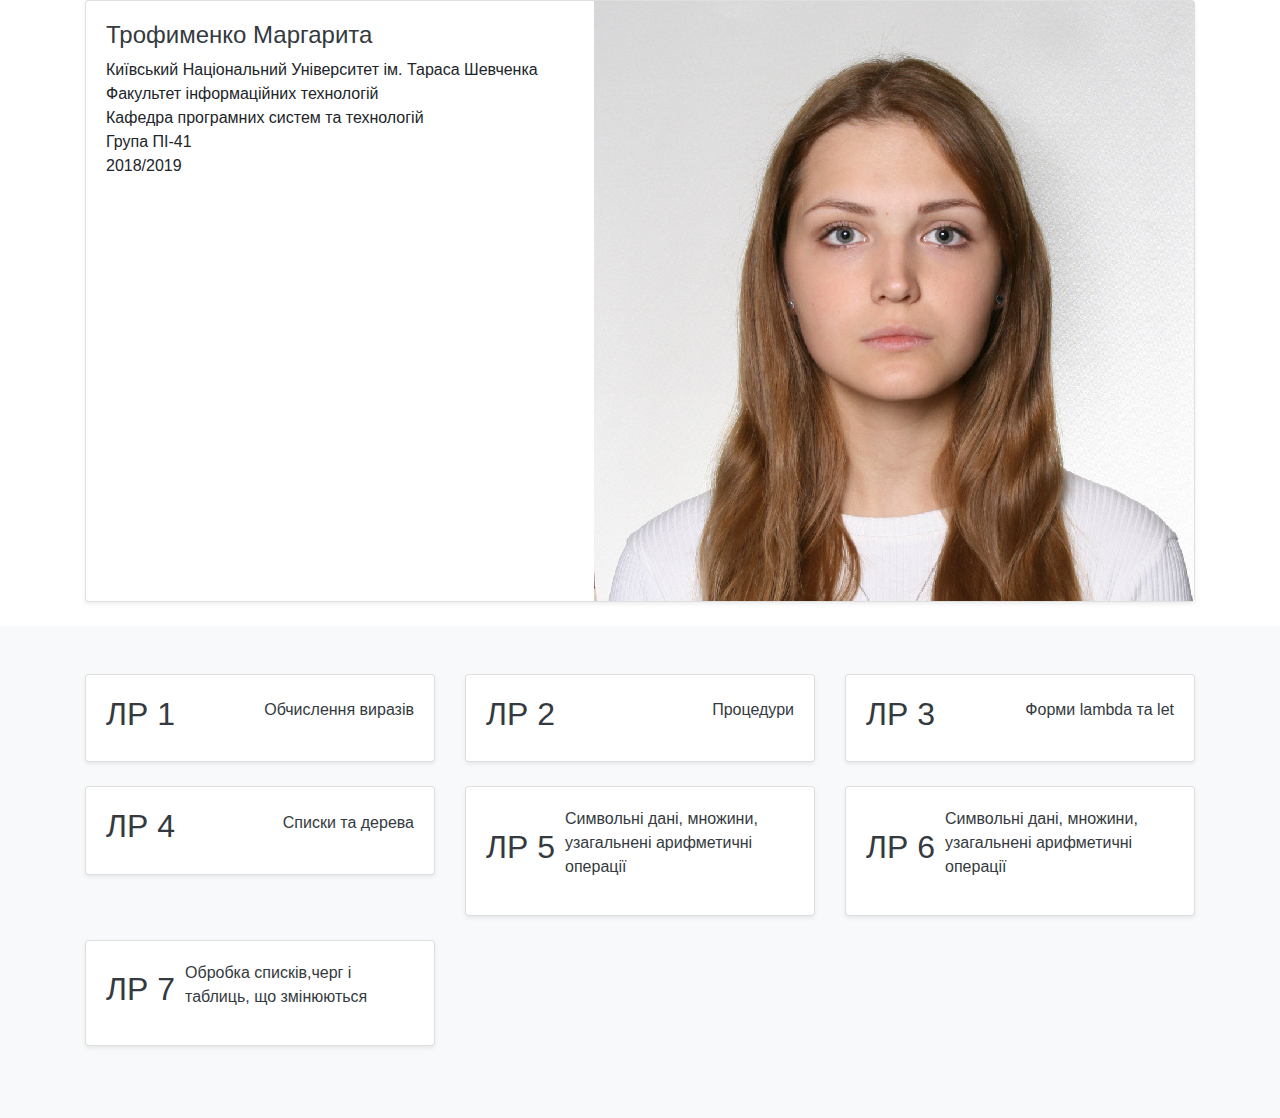
<file: report/index.html>
<!DOCTYPE html>
<html lang="en" class="mdl-js">

<head>
    <meta http-equiv="Content-Type" content="text/html; charset=UTF-8">

    <meta name="viewport" content="width=device-width, initial-scale=1, shrink-to-fit=no">
    <meta name="description" content="FP labs">
    <meta name="author" content="Marharyta Trofymenko">
    <link rel="icon" href="https://getbootstrap.com/favicon.ico">

    <title>Album example for Bootstrap</title>

    <link href="css/bootstrap.css" rel="stylesheet">
    <link href="css/style.css" rel="stylesheet">

    <script src="js/jquery-3.3.1.min.js"></script>
    <script src="js/bootstrap.js"></script>
</head>

<body>
    <main role="main">
        <div class="container">
            <div class="card flex-md-row mb-4 shadow-sm h-md-250">
                <div class="card-body d-flex flex-column align-items-start">
                    <h3 class="mb-0">
                        <h4 class="text-dark" href="#">Трофименко Маргарита</h4>
                    </h3>
                    <p class="card-text mb-auto">Київський Національний Університет ім. Тараса Шевченка
                        <br> Факультет інформаційних технологій
                        <br> Кафедра програмних систем та технологій
                        <br> Група ПІ-41
                        <br> 2018/2019
                        <br>
                    </p>
                </div>
                <img class="card-img-right flex-auto d-none d-lg-block" data-src="holder.js/200x250?theme=thumb" alt="Thumbnail [200x250]"
                    src="img/CROPPED-IMG_6576_.jpg" data-holder-rendered="true">
            </div>
        </div>
        <div class="album py-5 bg-light">
            <div class="container">
                <div class="row">
                    <div class="col-md-4">
                        <a href="html/lab1.html" class="lab-href">
                            <div class="card mb-4 shadow-sm">
                                <div class="card-body">
                                    <div class="d-flex justify-content-between align-items-center">
                                        <h2 class="lab-title">ЛР 1</h2>
                                        <p>Обчислення виразів</p>
                                    </div>
                                </div>
                            </div>
                        </a>
                    </div>
                    <div class="col-md-4">
                        <a href="html/lab2.html" class="lab-href">
                            <div class="card mb-4 shadow-sm">
                                <div class="card-body">
                                    <div class="d-flex justify-content-between align-items-center">
                                        <h2 class="lab-title">ЛР 2</h2>
                                        <p>Процедури</p>
                                    </div>
                                </div>
                            </div>
                        </a>
                    </div>
                    <div class="col-md-4">
                        <a href="html/lab3.html" class="lab-href">
                            <div class="card mb-4 shadow-sm">
                                <div class="card-body">
                                    <div class="d-flex justify-content-between align-items-center">
                                        <h2 class="lab-title">ЛР 3</h2>
                                        <p>Форми lambda та let</p>
                                    </div>
                                </div>
                            </div>
                        </a>
                    </div>
                    <div class="col-md-4">
                        <a href="html/lab4.html" class="lab-href">
                            <div class="card mb-4 shadow-sm">
                                <div class="card-body">
                                    <div class="d-flex justify-content-between align-items-center">
                                        <h2 class="lab-title">ЛР 4</h2>
                                        <p>Списки та дерева</p>
                                    </div>
                                </div>
                            </div>
                        </a>
                    </div>
                    <div class="col-md-4">
                        <a href="html/lab5.html" class="lab-href">
                            <div class="card mb-4 shadow-sm">
                                <div class="card-body">
                                    <div class="d-flex justify-content-between align-items-center">
                                        <h2 class="lab-title">ЛР 5</h2>
                                        <p>Символьні дані, множини, узагальнені арифметичні операції</p>
                                    </div>
                                </div>
                            </div>
                        </a>
                    </div>
                    <div class="col-md-4">
                        <a href="html/lab6.html" class="lab-href">
                            <div class="card mb-4 shadow-sm">
                                <div class="card-body">
                                    <div class="d-flex justify-content-between align-items-center">
                                        <h2 class="lab-title">ЛР 6</h2>
                                        <p>Символьні дані, множини, узагальнені арифметичні операції</p>
                                    </div>
                                </div>
                            </div>
                        </a>
                    </div>
                    <div class="col-md-4">
                        <a href="html/lab7.html" class="lab-href">
                            <div class="card mb-4 shadow-sm">
                                <div class="card-body">
                                    <div class="d-flex justify-content-between align-items-center">
                                        <h2 class="lab-title">ЛР 7</h2>
                                        <p>Обробка списків,черг і таблиць, що змінюються</p>
                                    </div>
                                </div>
                            </div>
                        </a>
                    </div>
                </div>
            </div>
        </div>

    </main>
</body>

</html>
</file>
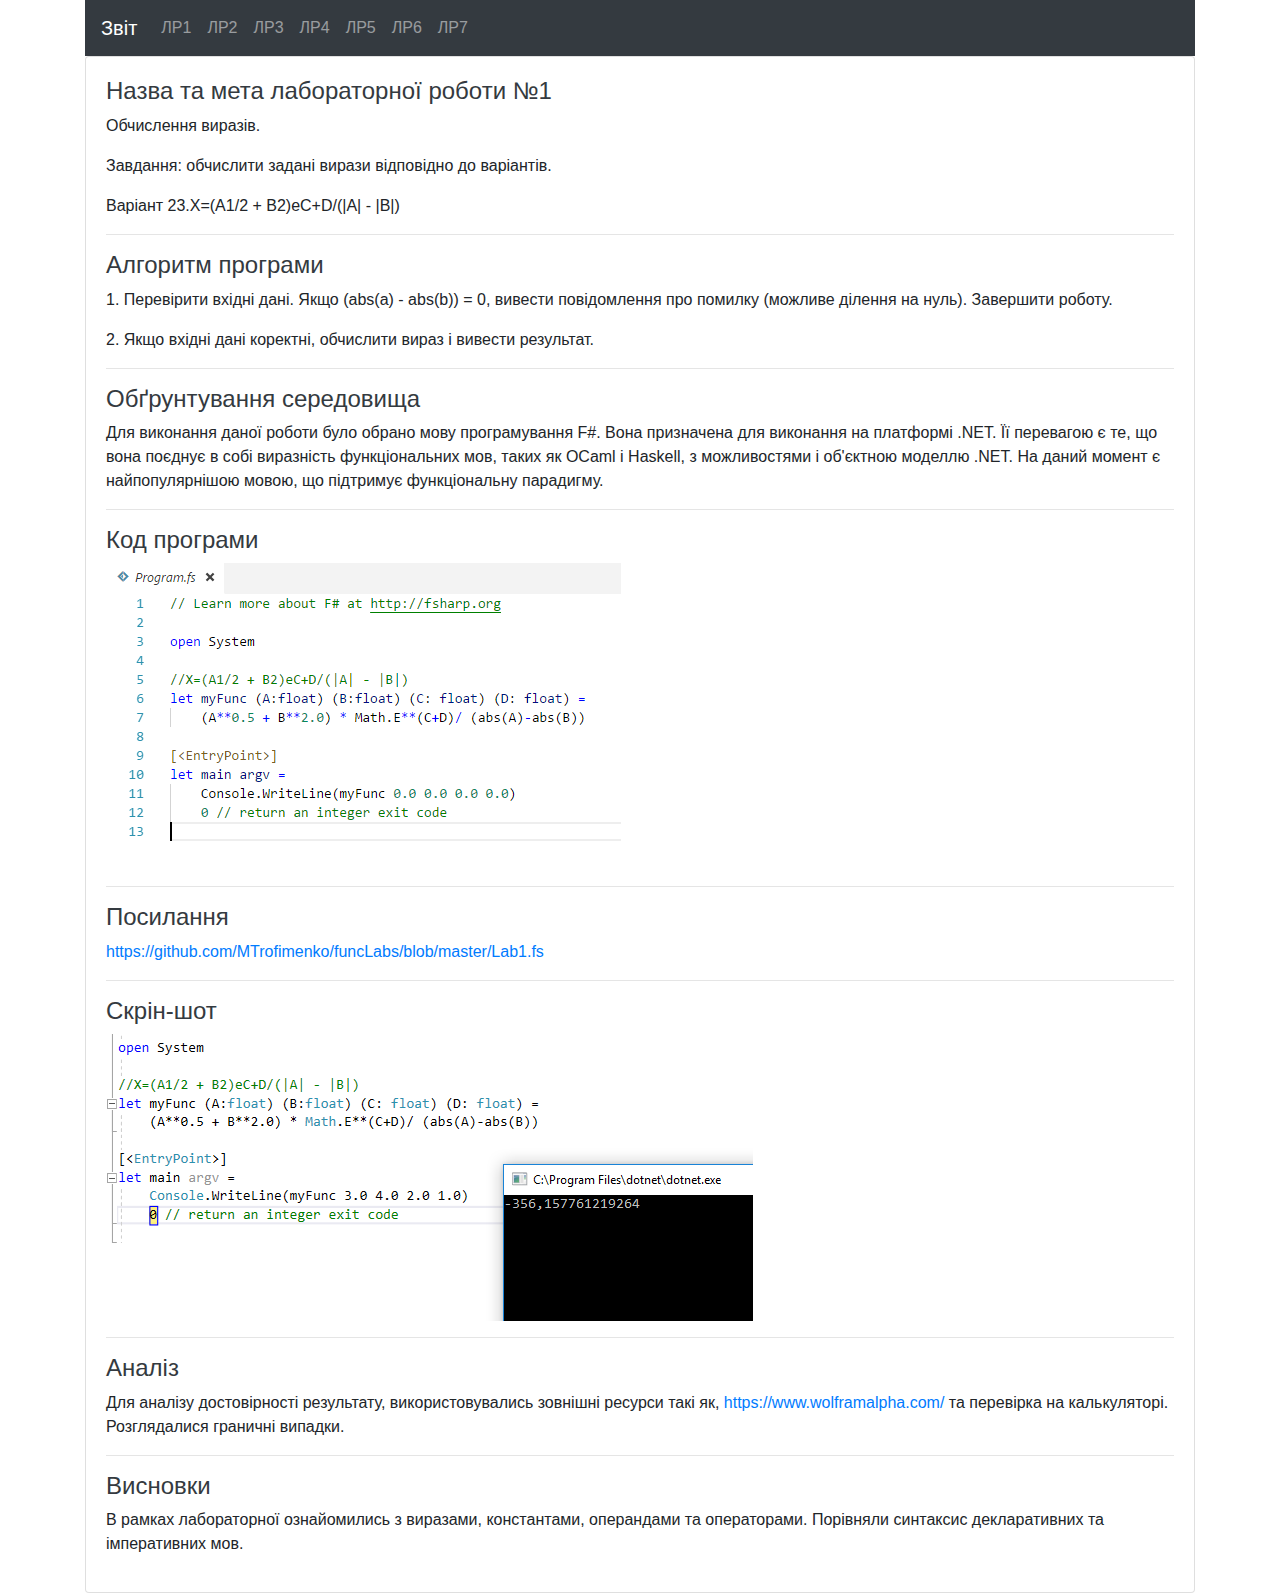
<file: report/html/lab1.html>
<!DOCTYPE html>
<html lang="en" class="mdl-js">

<head>
    <meta http-equiv="Content-Type" content="text/html; charset=UTF-8">

    <meta name="viewport" content="width=device-width, initial-scale=1, shrink-to-fit=no">
    <meta name="description" content="FP labs">
    <meta name="author" content="Marharyta Trofymenko">
    <link rel="icon" href="../img/f_icon.png">

    <title>Lab1</title>

    <link href="../css/bootstrap.css" rel="stylesheet">
    <link href="../css/style.css" rel="stylesheet">

    <script src="../js/jquery-3.3.1.min.js"></script>
    <script src="../js/bootstrap.js"></script>
</head>

<body>
    <header>
        <div class="container">
            <nav class="navbar navbar-expand-lg navbar-dark bg-dark">
                    <a class="navbar-brand" href="../index.html">Звіт</a>
                <button class="navbar-toggler" type="button" data-toggle="collapse" data-target="#navbarSupportedContent" aria-controls="navbarSupportedContent"
                    aria-expanded="false" aria-label="Toggle navigation">
                    <span class="navbar-toggler-icon"></span>
                </button>
                <div class="collapse navbar-collapse" id="navbarSupportedContent">
                    <ul class="navbar-nav mr-auto">
                        <li class="nav-item">
                            <a class="nav-link" href="../html/lab1.html">ЛР1</a>
                        </li>
                        <li class="nav-item">
                            <a class="nav-link" href="../html/lab2.html">ЛР2</a>
                        </li>
                        <li class="nav-item">
                            <a class="nav-link" href="../html/lab3.html">ЛР3</a>
                        </li>
                        <li class="nav-item">
                            <a class="nav-link" href="../html/lab4.html">ЛР4</a>
                        </li>
                        <li class="nav-item">
                            <a class="nav-link" href="../html/lab5.html">ЛР5</a>
                        </li>
                        <li class="nav-item">
                            <a class="nav-link" href="../html/lab6.html">ЛР6</a>
                        </li>
                        <li class="nav-item">
                            <a class="nav-link" href="../html/lab7.html">ЛР7</a>
                        </li>
                    </ul>
                </div>
            </nav>
        </div>
    </header>
    <main role="main">
        <div class="container">
            <div class="card">
                <div class="card-body d-flex flex-column align-items-start">
                    <div class="row">
                        <div class="col-md-12">
                            <div class="text-dark">                  
                                <h4>Назва та мета лабораторної роботи №1</h4>
                            </div>
                            <div>
                                <p>Обчислення виразів.</p>
                                <p>Завдання: обчислити задані вирази відповідно до варіантів.</p>
                                <p>Варіант 23.X=(A1/2 + B2)eC+D/(|A| - |B|)</p>
                            </div>
                            <hr>
                        </div>
                        <div class="col-md-12">
                            <div class="text-dark">
                                <h4>Алгоритм програми</h4>
                            </div>
                            <p>1. Перевірити вхідні дані. Якщо (abs(a) - abs(b)) = 0, вивести повідомлення про помилку (можливе
                                ділення на нуль). Завершити роботу.</p>
                            <p>2. Якщо вхідні дані коректні, обчислити вираз і вивести результат.</p>
                            <hr>
                        </div>
                        <div class="col-md-12">
                            <div class="text-dark">
                                <h4>Обґрунтування середовища</h4>
                            </div>
                            <p>Для виконання даної роботи було обрано мову програмування F#. Вона призначена для виконання на
                                платформі .NET. Її перевагою є те, що вона поєднує в собі виразність функціональних мов,
                                таких як OCaml і Haskell, з можливостями і об'єктною моделлю .NET. На даний момент є найпопулярнішою
                                мовою, що підтримує функціональну парадигму.</p>
                            <hr>
                        </div>
                        <div class="col-md-12">
                            <div class="text-dark">
                                <h4>Код програми</h4>
                            </div>
                            <img class="img-fluid" src="../img/lab1/code.PNG">
                            <hr>
                        </div>
                        <div class="col-md-12">
                            <div class="text-dark">
                                <h4>Посилання</h4>
                            </div>
                            <a href="https://github.com/MTrofimenko/funcLabs/blob/master/Lab1.fs">https://github.com/MTrofimenko/funcLabs/blob/master/Lab1.fs</a>
                            <hr>
                        </div>
                        <div class="col-md-12">
                            <div class="text-dark">
                                <h4>Скрін-шот</h4>
                            </div>
                            <img class="img-fluid" src="../img/lab1/result.PNG">
                            <hr>
                        </div>
                        <div class="col-md-12">
                            <div class="text-dark">
                                <h4>Аналіз</h4>
                            </div>
                            <p>Для аналізу достовірності результату, використовувались зовнішні ресурси такі як,
                                <a href="https://www.wolframalpha.com/">https://www.wolframalpha.com/</a> та перевірка на калькуляторі. Розглядалися граничні випадки.</p>
                            <hr>
                        </div>
                        <div class="col-md-12">
                            <div class="text-dark">
                                <h4>Висновки</h4>
                            </div>
                            <p>В рамках лабораторної ознайомились з виразами, константами, операндами та операторами. Порівняли
                                синтаксис декларативних та імперативних мов.</p>
                        </div>
                    </div>
                </div>

            </div>
        </div>

    </main>
</body>

</html>
</file>
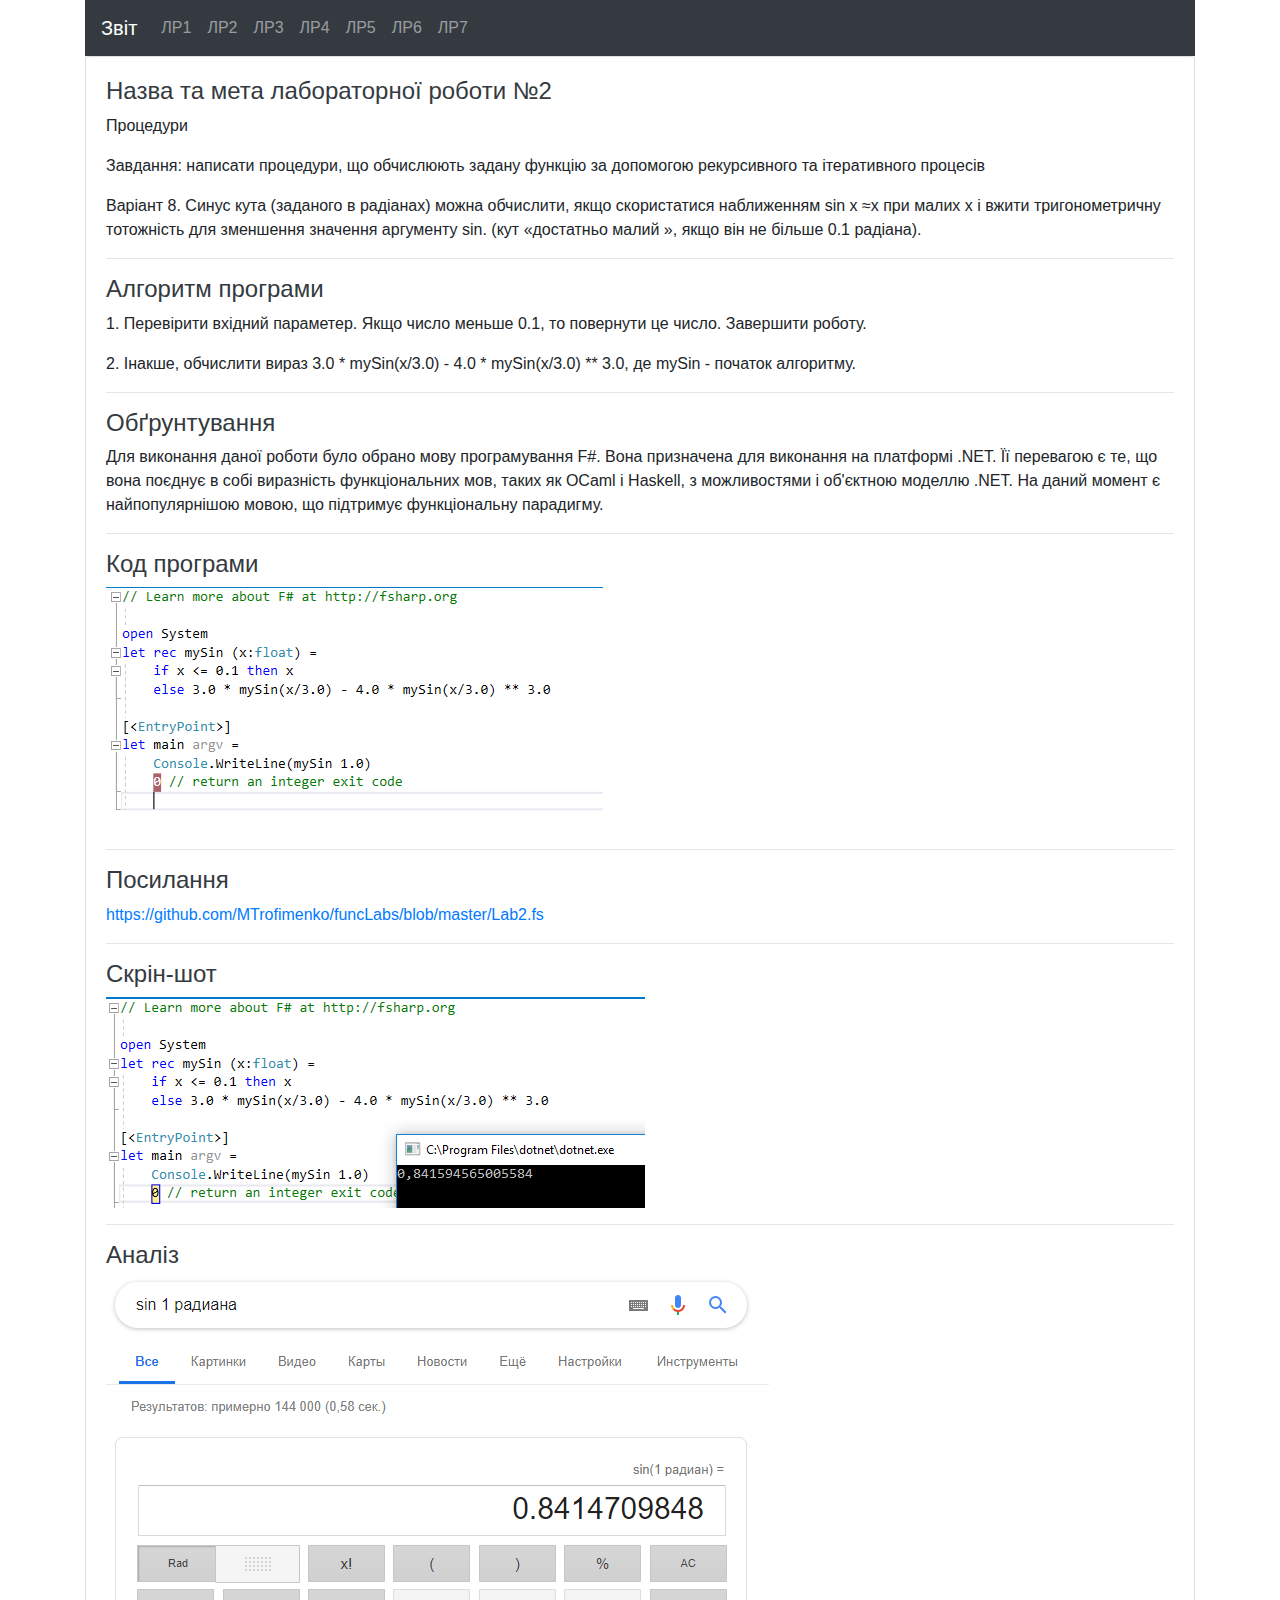
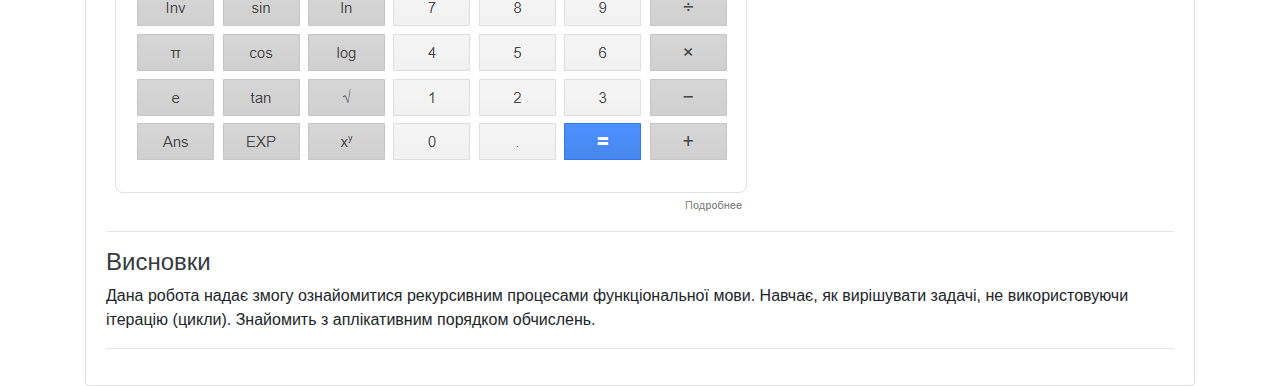
<file: report/html/lab2.html>
<!DOCTYPE html>
<html lang="en" class="mdl-js">

<head>
    <meta http-equiv="Content-Type" content="text/html; charset=UTF-8">

    <meta name="viewport" content="width=device-width, initial-scale=1, shrink-to-fit=no">
    <meta name="description" content="FP labs">
    <meta name="author" content="Marharyta Trofymenko">
    <link rel="icon" href="../img/f_icon.png">

    <title>Lab2</title>

    <link href="../css/bootstrap.css" rel="stylesheet">
    <link href="../css/style.css" rel="stylesheet">

    <script src="../js/jquery-3.3.1.min.js"></script>
    <script src="../js/bootstrap.js"></script>
</head>

<body>
    <header>
        <div class="container">
            <nav class="navbar navbar-expand-lg navbar-dark bg-dark">
                    <a class="navbar-brand" href="../index.html">Звіт</a>
                <button class="navbar-toggler" type="button" data-toggle="collapse" data-target="#navbarSupportedContent" aria-controls="navbarSupportedContent"
                    aria-expanded="false" aria-label="Toggle navigation">
                    <span class="navbar-toggler-icon"></span>
                </button>
                <div class="collapse navbar-collapse" id="navbarSupportedContent">
                    <ul class="navbar-nav mr-auto">
                        <li class="nav-item">
                            <a class="nav-link" href="../html/lab1.html">ЛР1</a>
                        </li>
                        <li class="nav-item">
                            <a class="nav-link" href="../html/lab2.html">ЛР2</a>
                        </li>
                        <li class="nav-item">
                            <a class="nav-link" href="../html/lab3.html">ЛР3</a>
                        </li>
                        <li class="nav-item">
                            <a class="nav-link" href="../html/lab4.html">ЛР4</a>
                        </li>
                        <li class="nav-item">
                            <a class="nav-link" href="../html/lab5.html">ЛР5</a>
                        </li>
                        <li class="nav-item">
                            <a class="nav-link" href="../html/lab6.html">ЛР6</a>
                        </li>
                        <li class="nav-item">
                            <a class="nav-link" href="../html/lab7.html">ЛР7</a>
                        </li>
                    </ul>
                </div>
            </nav>
        </div>
    </header>
    <main role="main">
        <div class="container">
            <div class="card">
                <div class="card-body d-flex flex-column align-items-start">
                    <div class="row">
                        <div class="col-md-12">
                            <div class="text-dark">
                                <h4>Назва та мета лабораторної роботи №2</h4>
                            </div>
                            <div>
                                <p>Процедури
                                </p>
                                <p>Завдання: написати процедури, що обчислюють задану функцію за допомогою рекурсивного та ітеративного
                                    процесів
                                </p>
                                <p>Варіант 8. Синус кута (заданого в радіанах) можна обчислити, якщо скористатися наближенням
                                    sin x ≈x при малих x і вжити тригонометричну тотожність для зменшення значення аргументу
                                    sin. (кут «достатньо малий », якщо він не більше 0.1 радіана).
                                </p>
                            </div>
                            <hr>
                        </div>
                        <div class="col-md-12">
                            <div class="text-dark">
                                <h4>Алгоритм програми</h4>
                            </div>
                            <p>1. Перевірити вхідний параметер. Якщо число меньше 0.1, то повернути це число. Завершити роботу.</p>
                            <p>2. Інакше, обчислити вираз 3.0 * mySin(x/3.0) - 4.0 * mySin(x/3.0) ** 3.0, дe mySin - початок
                                алгоритму.
                            </p>
                            <hr>
                        </div>
                        <div class="col-md-12">
                            <div class="text-dark">
                                <h4>Обґрунтування</h4>
                            </div>
                            <p>Для виконання даної роботи було обрано мову програмування F#. Вона призначена для виконання на
                                платформі .NET. Її перевагою є те, що вона поєднує в собі виразність функціональних мов,
                                таких як OCaml і Haskell, з можливостями і об'єктною моделлю .NET. На даний момент є найпопулярнішою
                                мовою, що підтримує функціональну парадигму.</p>
                            <hr>
                        </div>
                        <div class="col-md-12">
                            <div class="text-dark">
                                <h4>Код програми</h4>
                            </div>
                            <img class="img-fluid" src="../img/lab2/code.PNG">
                            <hr>
                        </div>
                        <div class="col-md-12">
                            <div class="text-dark">
                                <h4>Посилання</h4>
                            </div>
                            <a href="https://github.com/MTrofimenko/funcLabs/blob/master/Lab2.fs">https://github.com/MTrofimenko/funcLabs/blob/master/Lab2.fs</a>
                            <hr>
                        </div>
                        <div class="col-md-12">
                            <div class="text-dark">
                                <h4>Скрін-шот</h4>
                            </div>
                            <img class="img-fluid" src="../img/lab2/result.PNG">
                            <hr>
                        </div>
                        <div class="col-md-12">
                            <div class="text-dark">
                                <h4>Аналіз</h4>
                            </div>
                            <img class="img-fluid" src="../img/lab2/proof.PNG">
                            <hr>
                        </div>
                        <div class="col-md-12">
                            <div class="text-dark">
                                <h4>Висновки</h4>
                            </div>
                            <p>Дана робота надає змогу ознайомитися рекурсивним процесами функціональної мови. Навчає, як вирішувати
                                задачі, не використовуючи ітерацію (цикли). Знайомить з аплікативним порядком обчислень.</p>
                            <hr>
                        </div>
                    </div>
                </div>

            </div>
        </div>

    </main>
</body>

</html>
</file>
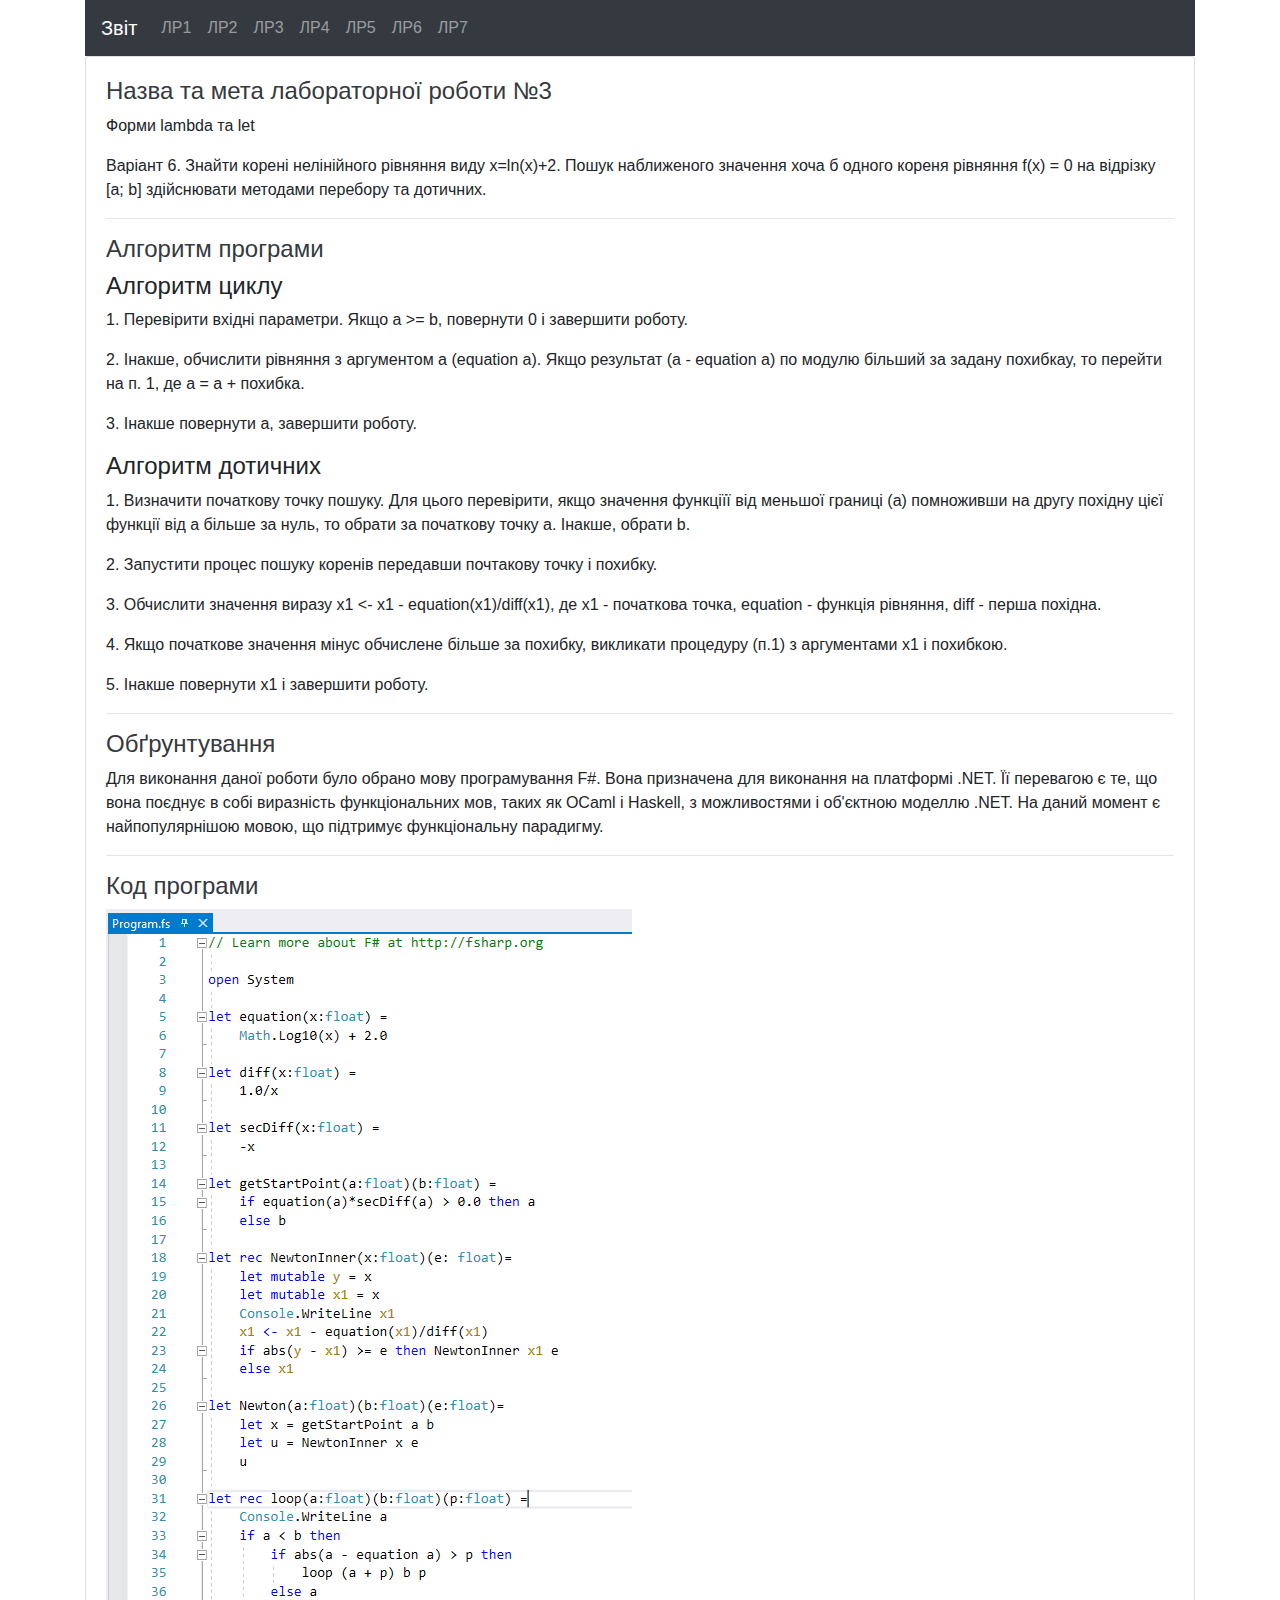
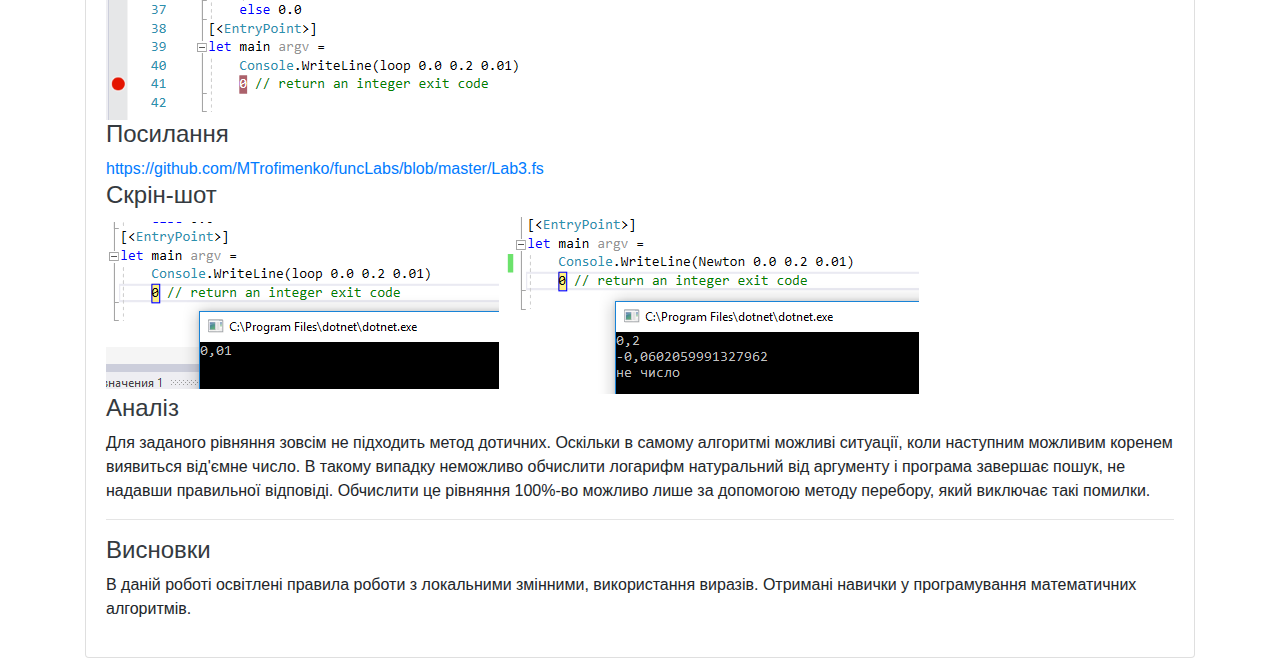
<file: report/html/lab3.html>
<!DOCTYPE html>
<html lang="en" class="mdl-js">

<head>
    <meta http-equiv="Content-Type" content="text/html; charset=UTF-8">

    <meta name="viewport" content="width=device-width, initial-scale=1, shrink-to-fit=no">
    <meta name="description" content="FP labs">
    <meta name="author" content="Marharyta Trofymenko">
    <link rel="icon" href="../img/f_icon.png">

    <title>Lab3</title>

    <link href="../css/bootstrap.css" rel="stylesheet">
    <link href="../css/style.css" rel="stylesheet">

    <script src="../js/jquery-3.3.1.min.js"></script>
    <script src="../js/bootstrap.js"></script>
</head>

<body>
    <header>
        <div class="container">
            <nav class="navbar navbar-expand-lg navbar-dark bg-dark">
                <a class="navbar-brand" href="../index.html">Звіт</a>
                <button class="navbar-toggler" type="button" data-toggle="collapse" data-target="#navbarSupportedContent" aria-controls="navbarSupportedContent"
                    aria-expanded="false" aria-label="Toggle navigation">
                    <span class="navbar-toggler-icon"></span>
                </button>
                <div class="collapse navbar-collapse" id="navbarSupportedContent">
                    <ul class="navbar-nav mr-auto">
                        <li class="nav-item">
                            <a class="nav-link" href="../html/lab1.html">ЛР1</a>
                        </li>
                        <li class="nav-item">
                            <a class="nav-link" href="../html/lab2.html">ЛР2</a>
                        </li>
                        <li class="nav-item">
                            <a class="nav-link" href="../html/lab3.html">ЛР3</a>
                        </li>
                        <li class="nav-item">
                            <a class="nav-link" href="../html/lab4.html">ЛР4</a>
                        </li>
                        <li class="nav-item">
                            <a class="nav-link" href="../html/lab5.html">ЛР5</a>
                        </li>
                        <li class="nav-item">
                            <a class="nav-link" href="../html/lab6.html">ЛР6</a>
                        </li>
                        <li class="nav-item">
                            <a class="nav-link" href="../html/lab7.html">ЛР7</a>
                        </li>
                    </ul>
                </div>
            </nav>
        </div>
    </header>
    <main role="main">
        <div class="container">
            <div class="card">
                <div class="card-body d-flex flex-column align-items-start">
                    <div class="row">
                        <div class="col-md-12">
                            <div class="text-dark">
                                <h4>Назва та мета лабораторної роботи №3</h4>
                            </div>
                            <div>
                                <p>Форми lambda та let</p>
                                <p>Варіант 6. Знайти корені нелінійного рівняння виду x=ln(x)+2. Пошук наближеного значення
                                    хоча б одного кореня рівняння f(x) = 0 на відрізку [a; b] здійснювати методами перебору
                                    та дотичних.</p>
                            </div>
                            <hr>
                        </div>
                        <div class="col-md-12">
                            <div class="text-dark">
                                <h4>Алгоритм програми</h4>
                            </div>
                            <h4>Алгоритм циклу</h4>
                            <p>1. Перевірити вхідні параметри. Якщо a >= b, повернути 0 і завершити роботу.</p>
                            <p>2. Інакше, обчислити рівняння з аргументом a (equation a). Якщо результат (a - equation a) по
                                модулю більший за задану похибкау, то перейти на п. 1, де а = а + похибка.</p>
                            <p>3. Інакше повернути а, завершити роботу.</p>
                            <h4>Алгоритм дотичних</h4>
                            <p>1. Визначити початкову точку пошуку. Для цього перевірити, якщо значення функціїї від меньшої
                                границі (а) помноживши на другу похідну цієї функції від а більше за нуль, то обрати за початкову
                                точку а. Інакше, обрати b.</p>
                            <p>2. Запустити процес пошуку коренів передавши почтакову точку і похибку.</p>
                            <p>3. Обчислити значення виразу x1
                                <- x1 - equation(x1)/diff(x1), де x1 - початкова точка, equation - функція рівняння, diff - перша похідна.</p>
                                    <p>4. Якщо початкове значення мінус обчислене більше за похибку, викликати процедуру (п.1)
                                        з аргументами х1 і похибкою.</p>
                                    <p>5. Інакше повернути х1 і завершити роботу.</p>
                                    <hr>
                        </div>
                        <div class="col-md-12">
                            <div class="text-dark">
                                <h4>Обґрунтування</h4>
                            </div>
                            <p>Для виконання даної роботи було обрано мову програмування F#. Вона призначена для виконання на
                                платформі .NET. Її перевагою є те, що вона поєднує в собі виразність функціональних мов,
                                таких як OCaml і Haskell, з можливостями і об'єктною моделлю .NET. На даний момент є найпопулярнішою
                                мовою, що підтримує функціональну парадигму.</p>
                            <hr>
                        </div>
                        <div class="col-md-12">
                            <div class="text-dark">
                                <h4>Код програми</h4>
                            </div>
                            <img class="img-fluid" src="../img/lab3/code.PNG">
                        </div>
                        <div class="col-md-12">
                            <div class="text-dark">
                                <h4>Посилання</h4>
                            </div>
                            <a href="https://github.com/MTrofimenko/funcLabs/blob/master/Lab3.fs">https://github.com/MTrofimenko/funcLabs/blob/master/Lab3.fs</a>
                        </div>
                        <div class="col-md-12">
                            <div class="text-dark">
                                <h4>Скрін-шот</h4>
                            </div>
                            <img class="img-fluid" src="../img/lab3/res1.PNG">
                            <img class="img-fluid" src="../img/lab3/res2.PNG">
                        </div>
                        <div class="col-md-12">
                            <div class="text-dark">
                                <h4>Аналіз</h4>
                            </div>
                            <p>Для заданого рівняння зовсім не підходить метод дотичних. Оскільки в самому алгоритмі можливі
                                ситуації, коли наступним можливим коренем виявиться від'ємне число. В такому випадку неможливо
                                обчислити логарифм натуральний від аргументу і програма завершає пошук, не надавши правильної
                                відповіді. Обчислити це рівняння 100%-во можливо лише за допомогою методу перебору, який
                                виключає такі помилки.</p>
                            <hr>
                        </div>
                        <div class="col-md-12">
                            <div class="text-dark">
                                <h4>Висновки</h4>
                            </div>
                            <p>В даній роботі освітлені правила роботи з локальними змінними, використання виразів. Отримані
                                навички у програмування математичних алгоритмів.</p>
                        </div>
                    </div>
                </div>

            </div>
        </div>
    </main>
</body>

</html>
</file>
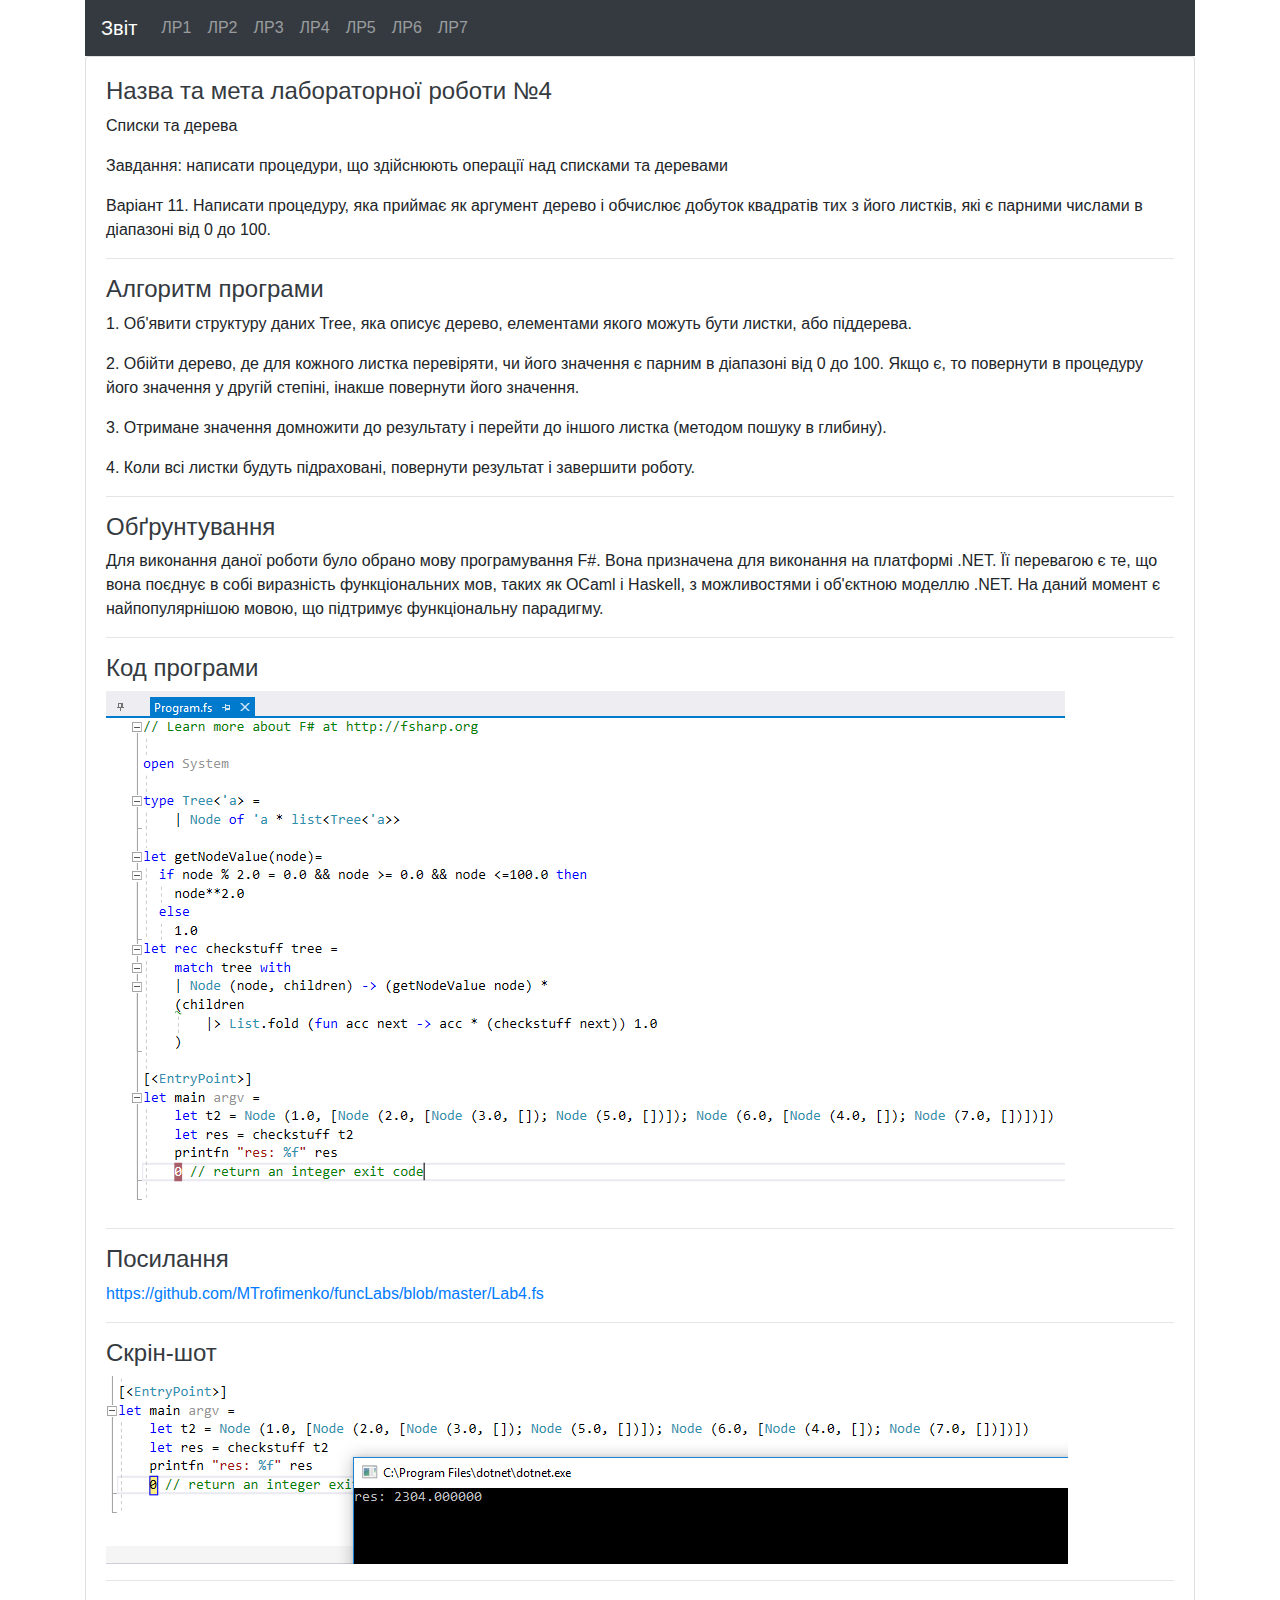
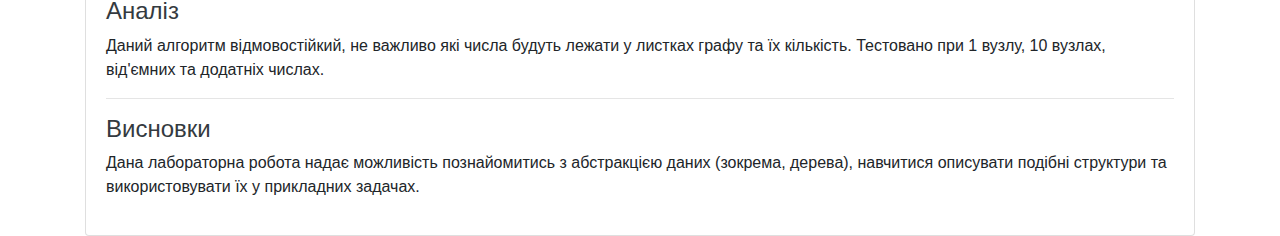
<file: report/html/lab4.html>
<!DOCTYPE html>
<html lang="en" class="mdl-js">

<head>
    <meta http-equiv="Content-Type" content="text/html; charset=UTF-8">

    <meta name="viewport" content="width=device-width, initial-scale=1, shrink-to-fit=no">
    <meta name="description" content="FP labs">
    <meta name="author" content="Marharyta Trofymenko">
    <link rel="icon" href="../img/f_icon.png">

    <title>Lab4</title>

    <link href="../css/bootstrap.css" rel="stylesheet">
    <link href="../css/style.css" rel="stylesheet">

    <script src="../js/jquery-3.3.1.min.js"></script>
    <script src="../js/bootstrap.js"></script>
</head>

<body>
    <header>
        <div class="container">
            <nav class="navbar navbar-expand-lg navbar-dark bg-dark">
                <a class="navbar-brand" href="../index.html">Звіт</a>
                <button class="navbar-toggler" type="button" data-toggle="collapse" data-target="#navbarSupportedContent" aria-controls="navbarSupportedContent"
                    aria-expanded="false" aria-label="Toggle navigation">
                    <span class="navbar-toggler-icon"></span>
                </button>
                <div class="collapse navbar-collapse" id="navbarSupportedContent">
                    <ul class="navbar-nav mr-auto">
                        <li class="nav-item">
                            <a class="nav-link" href="../html/lab1.html">ЛР1</a>
                        </li>
                        <li class="nav-item">
                            <a class="nav-link" href="../html/lab2.html">ЛР2</a>
                        </li>
                        <li class="nav-item">
                            <a class="nav-link" href="../html/lab3.html">ЛР3</a>
                        </li>
                        <li class="nav-item">
                            <a class="nav-link" href="../html/lab4.html">ЛР4</a>
                        </li>
                        <li class="nav-item">
                            <a class="nav-link" href="../html/lab5.html">ЛР5</a>
                        </li>
                        <li class="nav-item">
                            <a class="nav-link" href="../html/lab6.html">ЛР6</a>
                        </li>
                        <li class="nav-item">
                            <a class="nav-link" href="../html/lab7.html">ЛР7</a>
                        </li>
                    </ul>
                </div>
            </nav>
        </div>
    </header>
    <main role="main">
        <div class="container">
            <div class="card">
                <div class="card-body d-flex flex-column align-items-start">
                    <div class="row">
                        <div class="col-md-12">
                            <div class="text-dark">
                                <h4>Назва та мета лабораторної роботи №4</h4>
                            </div>
                            <div>
                                <p>Списки та дерева</p>
                                <p>Завдання: написати процедури, що здійснюють операції над списками та деревами
                                </p>
                                <p>Варіант 11. Написати процедуру, яка приймає як аргумент дерево і обчислює добуток квадратів
                                    тих з його листків, які є парними числами в діапазоні від 0 до 100.
                                </p>
                            </div>
                            <hr>
                        </div>
                        <div class="col-md-12">
                            <div class="text-dark">
                                <h4>Алгоритм програми</h4>
                            </div>
                            <p>1. Об'явити структуру даних Tree, яка описує дерево, елементами якого можуть бути листки, або
                                піддерева.
                            </p>
                            <p>2. Обійти дерево, де для кожного листка перевіряти, чи його значення є парним в діапазоні від
                                0 до 100. Якщо є, то повернути в процедуру його значення у другій степіні, інакше повернути
                                його значення.</p>
                            <p>3. Отримане значення домножити до результату і перейти до іншого листка (методом пошуку в глибину).
                            </p>
                            <p>4. Коли всі листки будуть підраховані, повернути результат і завершити роботу.</p>
                            <hr>
                        </div>
                        <div class="col-md-12">
                            <div class="text-dark">
                                <h4>Обґрунтування</h4>
                            </div>
                            <p>Для виконання даної роботи було обрано мову програмування F#. Вона призначена для виконання на
                                платформі .NET. Її перевагою є те, що вона поєднує в собі виразність функціональних мов,
                                таких як OCaml і Haskell, з можливостями і об'єктною моделлю .NET. На даний момент є найпопулярнішою
                                мовою, що підтримує функціональну парадигму.</p>
                            <hr>
                        </div>
                        <div class="col-md-12">
                            <div class="text-dark">
                                <h4>Код програми</h4>
                            </div>
                            <img class="img-fluid" src="../img/lab4/code.PNG">
                            <hr>
                        </div>
                        <div class="col-md-12">
                            <div class="text-dark">
                                <h4>Посилання</h4>
                            </div>
                            <a href="https://github.com/MTrofimenko/funcLabs/blob/master/Lab4.fs">https://github.com/MTrofimenko/funcLabs/blob/master/Lab4.fs</a>
                            <hr>
                        </div>
                        <div class="col-md-12">
                            <div class="text-dark">
                                <h4>Скрін-шот</h4>
                            </div>
                            <img class="img-fluid" src="../img/lab4/res1.PNG">
                            <hr>
                        </div>
                        <div class="col-md-12">
                            <div class="text-dark">
                                <h4>Аналіз</h4>
                            </div>
                            <p>Даний алгоритм відмовостійкий, не важливо які числа будуть лежати у листках графу та їх кількість.
                                Тестовано при 1 вузлу, 10 вузлах, від'ємних та додатніх числах.</p>
                            <hr>
                        </div>
                        <div class="col-md-12">
                            <div class="text-dark">
                                <h4>Висновки</h4>
                            </div>
                            <p>Дана лабораторна робота надає можливість познайомитись з абстракцією даних (зокрема, дерева),
                                навчитися описувати подібні структури та використовувати їх у прикладних задачах.</p>
                        </div>
                    </div>
                </div>
            </div>
        </div>
    </main>
</body>

</html>
</file>
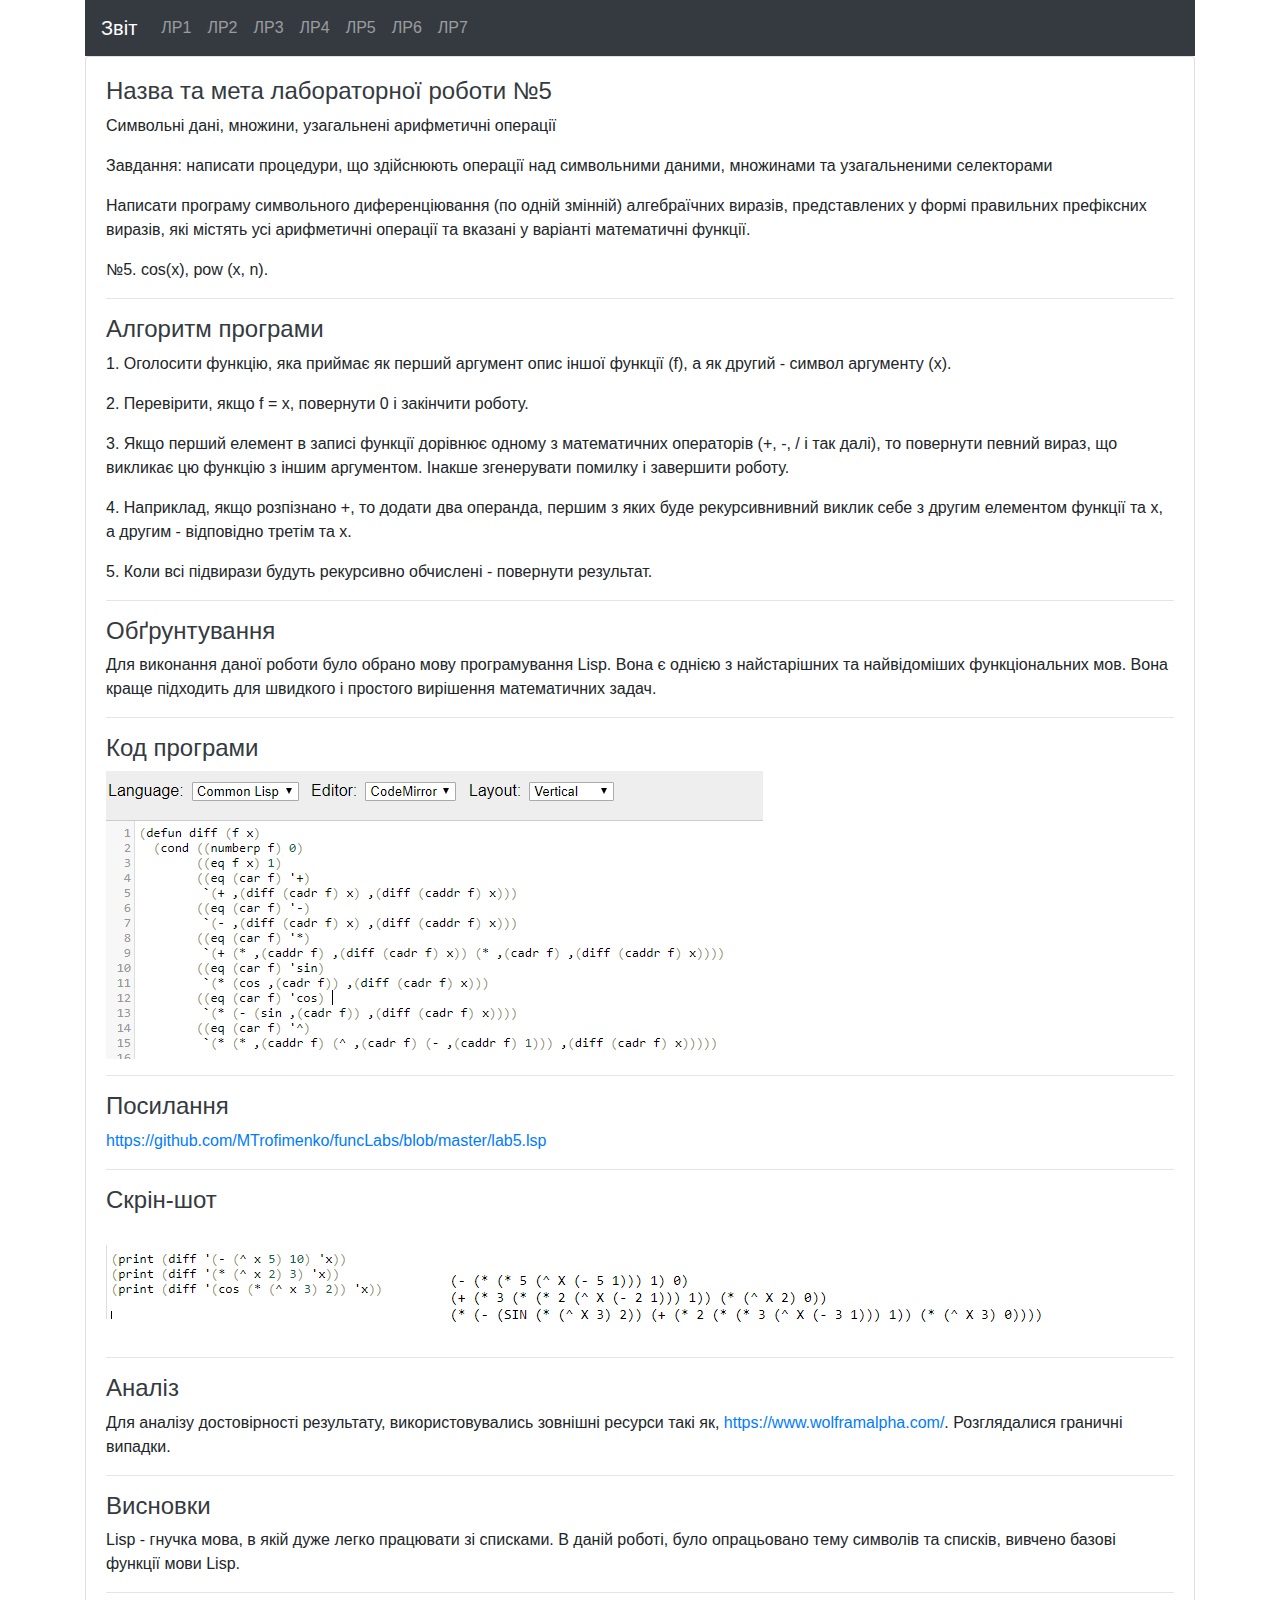
<file: report/html/lab5.html>
<!DOCTYPE html>
<html lang="en" class="mdl-js">

<head>
    <meta http-equiv="Content-Type" content="text/html; charset=UTF-8">

    <meta name="viewport" content="width=device-width, initial-scale=1, shrink-to-fit=no">
    <meta name="description" content="FP labs">
    <meta name="author" content="Marharyta Trofymenko">
    <link rel="icon" href="../img/l_icon.png">

    <title>Lab5</title>

    <link href="../css/bootstrap.css" rel="stylesheet">
    <link href="../css/style.css" rel="stylesheet">

    <script src="../js/jquery-3.3.1.min.js"></script>
    <script src="../js/bootstrap.js"></script>
</head>

<body>
    <header>
        <div class="container">
            <nav class="navbar navbar-expand-lg navbar-dark bg-dark">
                <a class="navbar-brand" href="../index.html">Звіт</a>
                <button class="navbar-toggler" type="button" data-toggle="collapse" data-target="#navbarSupportedContent" aria-controls="navbarSupportedContent"
                    aria-expanded="false" aria-label="Toggle navigation">
                    <span class="navbar-toggler-icon"></span>
                </button>
                <div class="collapse navbar-collapse" id="navbarSupportedContent">
                    <ul class="navbar-nav mr-auto">
                        <li class="nav-item">
                            <a class="nav-link" href="../html/lab1.html">ЛР1</a>
                        </li>
                        <li class="nav-item">
                            <a class="nav-link" href="../html/lab2.html">ЛР2</a>
                        </li>
                        <li class="nav-item">
                            <a class="nav-link" href="../html/lab3.html">ЛР3</a>
                        </li>
                        <li class="nav-item">
                            <a class="nav-link" href="../html/lab4.html">ЛР4</a>
                        </li>
                        <li class="nav-item">
                            <a class="nav-link" href="../html/lab5.html">ЛР5</a>
                        </li>
                        <li class="nav-item">
                            <a class="nav-link" href="../html/lab6.html">ЛР6</a>
                        </li>
                        <li class="nav-item">
                            <a class="nav-link" href="../html/lab7.html">ЛР7</a>
                        </li>
                    </ul>
                </div>
            </nav>
        </div>
    </header>
    <main role="main">
        <div class="container">
            <div class="card">
                <div class="card-body d-flex flex-column align-items-start">
                    <div class="row">
                        <div class="col-md-12">
                            <div class="text-dark">
                                <h4>Назва та мета лабораторної роботи №5</h4>
                            </div>
                            <div>
                                <p>Символьні дані, множини, узагальнені арифметичні операції</p>
                                <p>Завдання: написати процедури, що здійснюють операції над символьними даними, множинами та
                                    узагальненими сeлекторами
                                </p>
                                <p>Написати програму символьного диференціювання (по одній змінній) алгебраїчних виразів, представлених
                                    у формі правильних префіксних виразів, які містять усі арифметичні операції та вказані
                                    у варіанті математичні функції.
                                </p>
                                <p>№5. cos(x), pow (x, n). </p>
                            </div>
                            <hr>
                        </div>
                        <div class="col-md-12">
                            <div class="text-dark">
                                <h4>Алгоритм програми</h4>
                            </div>
                            <p>1. Оголосити функцію, яка приймає як перший аргумент опис іншої функції (f), а як другий - символ
                                аргументу (x).</p>
                            <p>2. Перевірити, якщо f = x, повернути 0 і закінчити роботу.</p>
                            <p>3. Якщо перший елемент в записі функції дорівнює одному з математичних операторів (+, -, / і
                                так далі), то повернути певний вираз, що викликає цю функцію з іншим аргументом. Інакше згенерувати
                                помилку і завершити роботу.</p>
                            <p>4. Наприклад, якщо розпізнано +, то додати два операнда, першим з яких буде рекурсивнивний виклик
                                себе з другим елементом функції та х, а другим - відповідно третім та х. </p>
                            <p>5. Коли всі підвирази будуть рекурсивно обчислені - повернути результат.</p>
                            <hr>
                        </div>
                        <div class="col-md-12">
                            <div class="text-dark">
                                <h4>Обґрунтування</h4>
                            </div>
                            <p>Для виконання даної роботи було обрано мову програмування Lisp. Вона є однією з найстарішних
                                та найвідоміших функціональних мов. Вона краще підходить для швидкого і простого вирішення
                                математичних задач.</p>
                            <hr>
                        </div>
                        <div class="col-md-12">
                            <div class="text-dark">
                                <h4>Код програми</h4>
                            </div>
                            <img class="img-fluid" src="../img/lab5/code.PNG">
                            <hr>
                        </div>
                        <div class="col-md-12">
                            <div class="text-dark">
                                <h4>Посилання</h4>
                            </div>
                            <a href="https://github.com/MTrofimenko/funcLabs/blob/master/lab5.lsp">https://github.com/MTrofimenko/funcLabs/blob/master/lab5.lsp</a>
                            <hr>
                        </div>
                        <div class="col-md-12">
                            <div class="text-dark">
                                <h4>Скрін-шот</h4>
                            </div>
                            <img class="img-fluid" src="../img/lab5/res1.PNG">
                            <img class="img-fluid" src="../img/lab5/res2.PNG">
                            <hr>
                        </div>
                        <div class="col-md-12">
                            <div class="text-dark">
                                <h4>Аналіз</h4>
                            </div>
                            <p>Для аналізу достовірності результату, використовувались зовнішні ресурси такі як,
                                <a href="https://www.wolframalpha.com/">https://www.wolframalpha.com/</a>. Розглядалися граничні випадки.</p>
                            <hr>
                        </div>
                        <div class="col-md-12">
                            <div class="text-dark">
                                <h4>Висновки</h4>
                            </div>
                            <p>Lisp - гнучка мова, в якій дуже легко працювати зі списками. В даній роботі, було опрацьовано
                                тему символів та списків, вивчено базові функції мови Lisp.</p>
                            <hr>
                        </div>
                    </div>
                </div>

            </div>
        </div>
    </main>
</body>

</html>
</file>
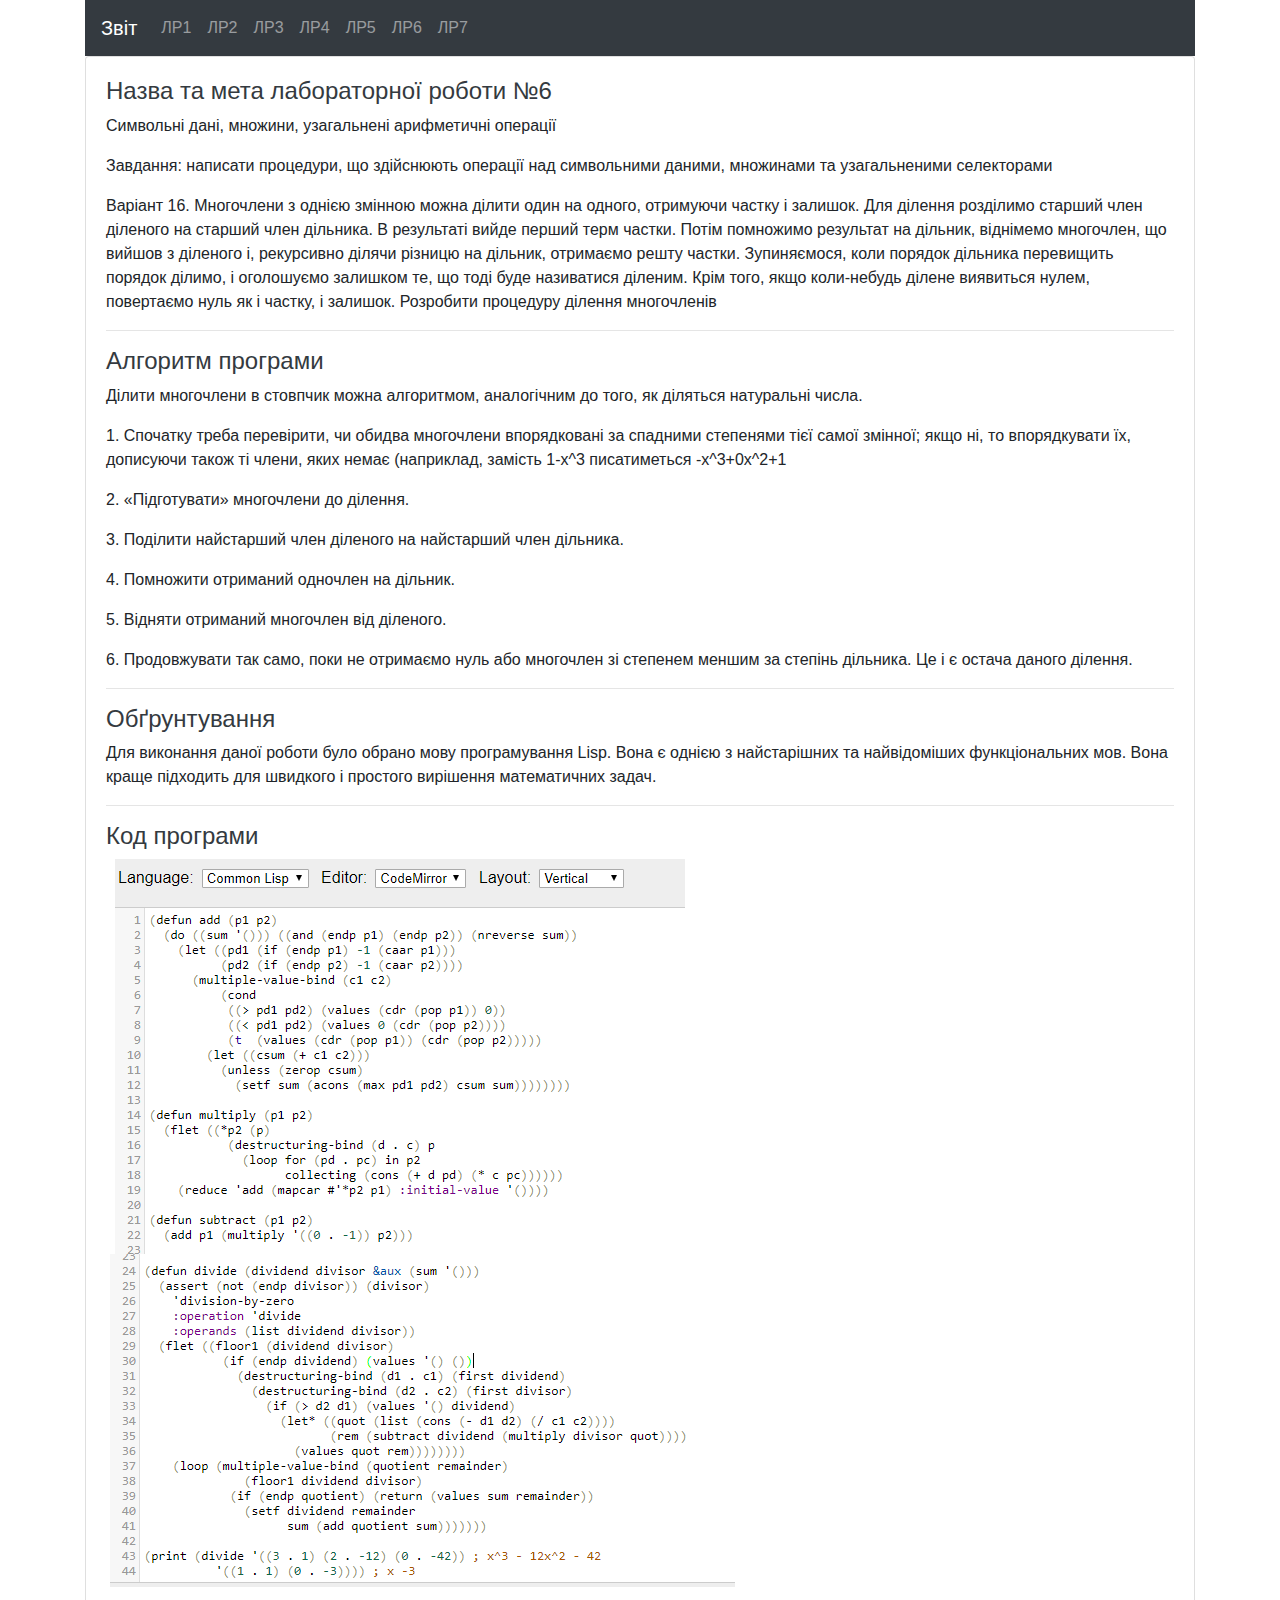
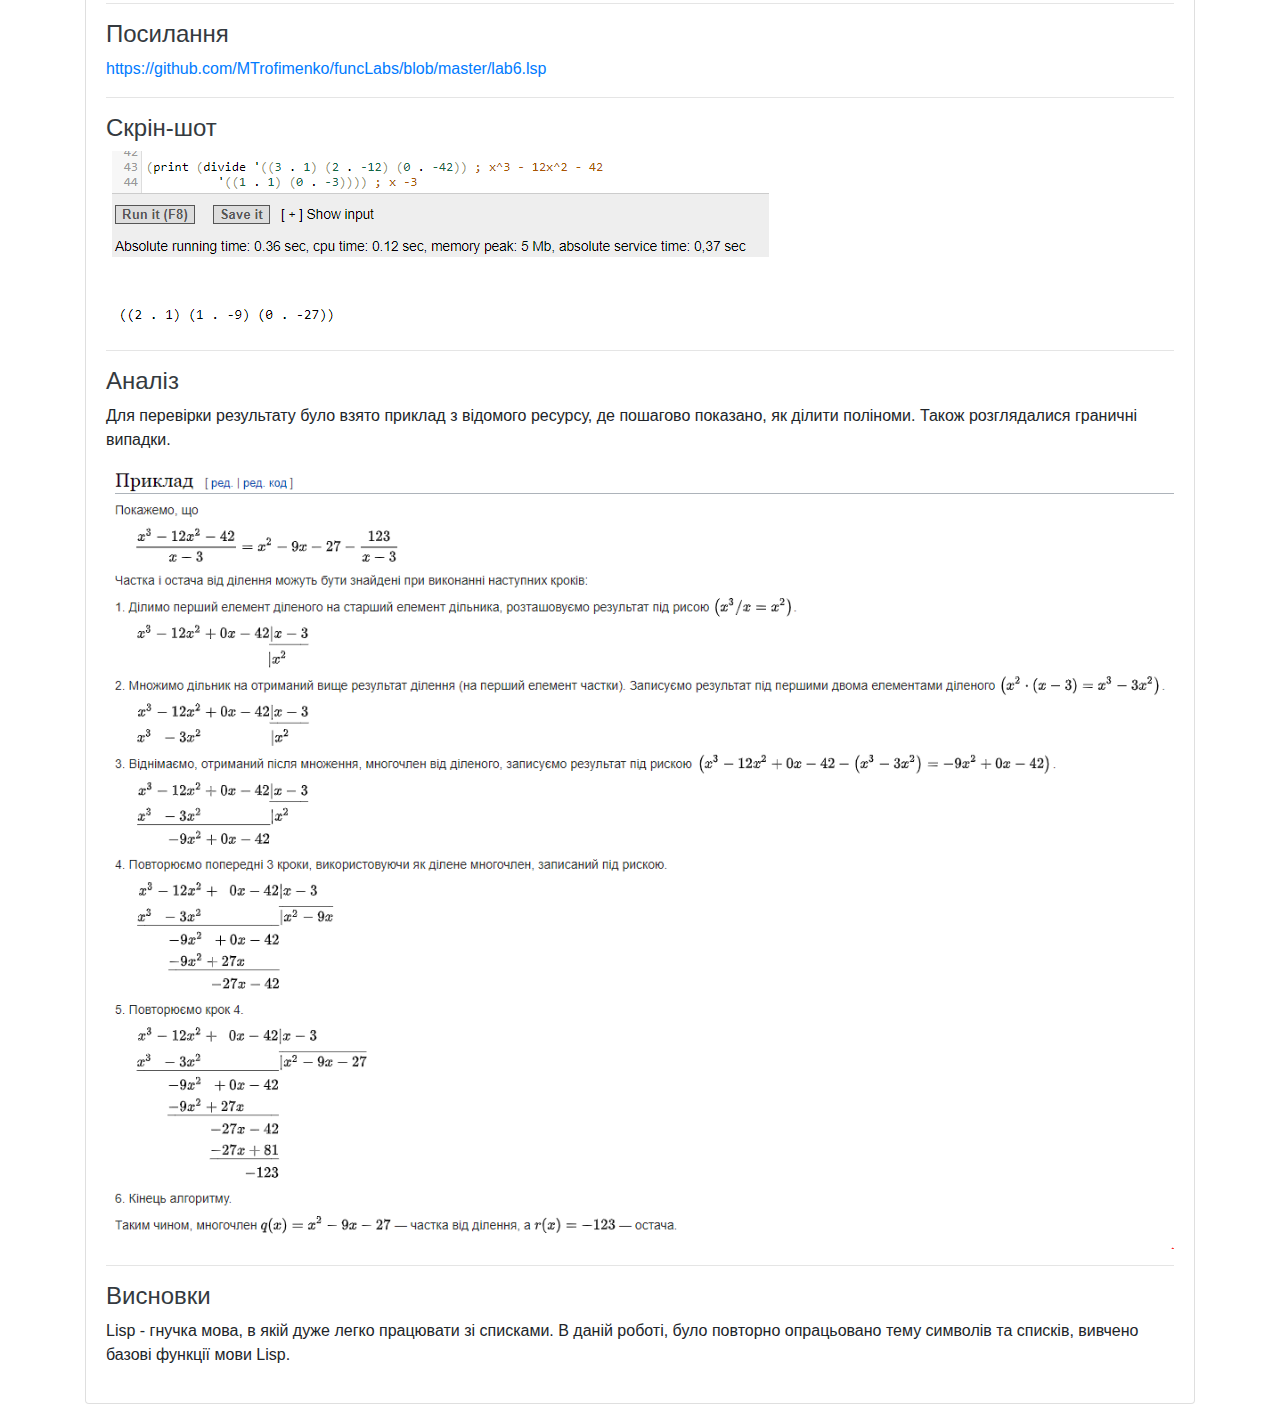
<file: report/html/lab6.html>
<!DOCTYPE html>
<html lang="en" class="mdl-js">

<head>
    <meta http-equiv="Content-Type" content="text/html; charset=UTF-8">

    <meta name="viewport" content="width=device-width, initial-scale=1, shrink-to-fit=no">
    <meta name="description" content="FP labs">
    <meta name="author" content="Marharyta Trofymenko">
    <link rel="icon" href="https://getbootstrap.com/favicon.ico">

    <title>Lab6</title>

    <link href="../css/bootstrap.css" rel="stylesheet">
    <link href="../css/style.css" rel="stylesheet">

    <script src="../js/jquery-3.3.1.min.js"></script>
    <script src="../js/bootstrap.js"></script>
</head>

<body>
    <header>
        <div class="container">
            <nav class="navbar navbar-expand-lg navbar-dark bg-dark">
                    <a class="navbar-brand" href="../index.html">Звіт</a>
                <button class="navbar-toggler" type="button" data-toggle="collapse" data-target="#navbarSupportedContent" aria-controls="navbarSupportedContent"
                    aria-expanded="false" aria-label="Toggle navigation">
                    <span class="navbar-toggler-icon"></span>
                </button>
                <div class="collapse navbar-collapse" id="navbarSupportedContent">
                    <ul class="navbar-nav mr-auto">
                        <li class="nav-item">
                            <a class="nav-link" href="../html/lab1.html">ЛР1</a>
                        </li>
                        <li class="nav-item">
                            <a class="nav-link" href="../html/lab2.html">ЛР2</a>
                        </li>
                        <li class="nav-item">
                            <a class="nav-link" href="../html/lab3.html">ЛР3</a>
                        </li>
                        <li class="nav-item">
                            <a class="nav-link" href="../html/lab4.html">ЛР4</a>
                        </li>
                        <li class="nav-item">
                            <a class="nav-link" href="../html/lab5.html">ЛР5</a>
                        </li>
                        <li class="nav-item">
                            <a class="nav-link" href="../html/lab6.html">ЛР6</a>
                        </li>
                        <li class="nav-item">
                            <a class="nav-link" href="../html/lab7.html">ЛР7</a>
                        </li>
                    </ul>
                </div>
            </nav>
        </div>
    </header>
    <main role="main">
        <div class="container">
            <div class="card">
                <div class="card-body d-flex flex-column align-items-start">
                    <div class="row">
                        <div class="col-md-12">
                            <div class="text-dark">
                                <h4>Назва та мета лабораторної роботи №6</h4>
                            </div>
                            <div>
                                <p>Символьні дані, множини, узагальнені арифметичні операції</p>
                                <p>Завдання: написати процедури, що здійснюють операції над символьними даними, множинами та
                                    узагальненими сeлекторами
                                </p>
                                <p>Варіант 16. Многочлени з однією змінною можна ділити один на одного, отримуючи частку і залишок.
                                    Для ділення розділимо старший член діленого на старший член дільника. В результаті вийде
                                    перший терм частки. Потім помножимо результат на дільник, віднімемо многочлен, що вийшов
                                    з діленого і, рекурсивно ділячи різницю на дільник, отримаємо решту частки. Зупиняємося,
                                    коли порядок дільника перевищить порядок ділимо, і оголошуємо залишком те, що тоді буде
                                    називатися діленим. Крім того, якщо коли-небудь ділене виявиться нулем, повертаємо нуль
                                    як і частку, і залишок. Розробити процедуру ділення многочленів
                                </p>
                            </div>
                            <hr>
                        </div>
                        <div class="col-md-12">
                            <div class="text-dark">
                                <h4>Алгоритм програми</h4>
                            </div>
                            <p>Ділити многочлени в стовпчик можна алгоритмом, аналогічним до того, як діляться натуральні числа.</p>
                            <p>1. Спочатку треба перевірити, чи обидва многочлени впорядковані за спадними степенями тієї самої
                                змінної; якщо ні, то впорядкувати їх, дописуючи також ті члени, яких немає (наприклад, замість
                                1-x^3 писатиметься -x^3+0x^2+1</p>
                            <p>2. «Підготувати» многочлени до ділення.</p>
                            <p>3. Поділити найстарший член діленого на найстарший член дільника.</p>
                            <p>4. Помножити отриманий одночлен на дільник.</p>
                            <p>5. Відняти отриманий многочлен від діленого.</p>
                            <p>6. Продовжувати так само, поки не отримаємо нуль або многочлен зі степенем меншим за степінь
                                дільника. Це і є остача даного ділення.</p>
                            <hr>
                        </div>
                        <div class="col-md-12">
                            <div class="text-dark">
                                <h4>Обґрунтування</h4>
                            </div>
                            <p>Для виконання даної роботи було обрано мову програмування Lisp. Вона є однією з найстарішних
                                та найвідоміших функціональних мов. Вона краще підходить для швидкого і простого вирішення
                                математичних задач.</p>
                            <hr>
                        </div>
                        <div class="col-md-12">
                            <div class="text-dark">
                                <h4>Код програми</h4>
                            </div>
                            <img class="img-fluid" src="../img/lab6/code-1.PNG">
                            <img class="img-fluid" src="../img/lab6/code-2.PNG">
                            <hr>
                        </div>
                        <div class="col-md-12">
                            <div class="text-dark">
                                <h4>Посилання</h4>
                            </div>
                            <a href="https://github.com/MTrofimenko/funcLabs/blob/master/lab6.lsp">https://github.com/MTrofimenko/funcLabs/blob/master/lab6.lsp</a>
                            <hr>
                        </div>
                        <div class="col-md-12">
                            <div class="text-dark">
                                <h4>Скрін-шот</h4>
                            </div>
                            <img class="img-fluid" src="../img/lab6/result.PNG">
                            <hr>
                        </div>
                        <div class="col-md-12">
                            <div class="text-dark">
                                <h4>Аналіз</h4>
                            </div>
                            <p>Для перевірки результату було взято приклад з відомого ресурсу, де пошагово показано, як ділити
                                поліноми. Також розглядалися граничні випадки.</p>
                            <img class="img-fluid" src="../img/lab6/proof.PNG">
                            <hr>
                        </div>
                        <div class="col-md-12">
                            <div class="text-dark">
                                <h4>Висновки</h4>
                            </div>
                            <p>Lisp - гнучка мова, в якій дуже легко працювати зі списками. В даній роботі, було повторно опрацьовано
                                тему символів та списків, вивчено базові функції мови Lisp.</p>
                        </div>
                    </div>
                </div>
            </div>
        </div>
    </main>
</body>

</html>
</file>
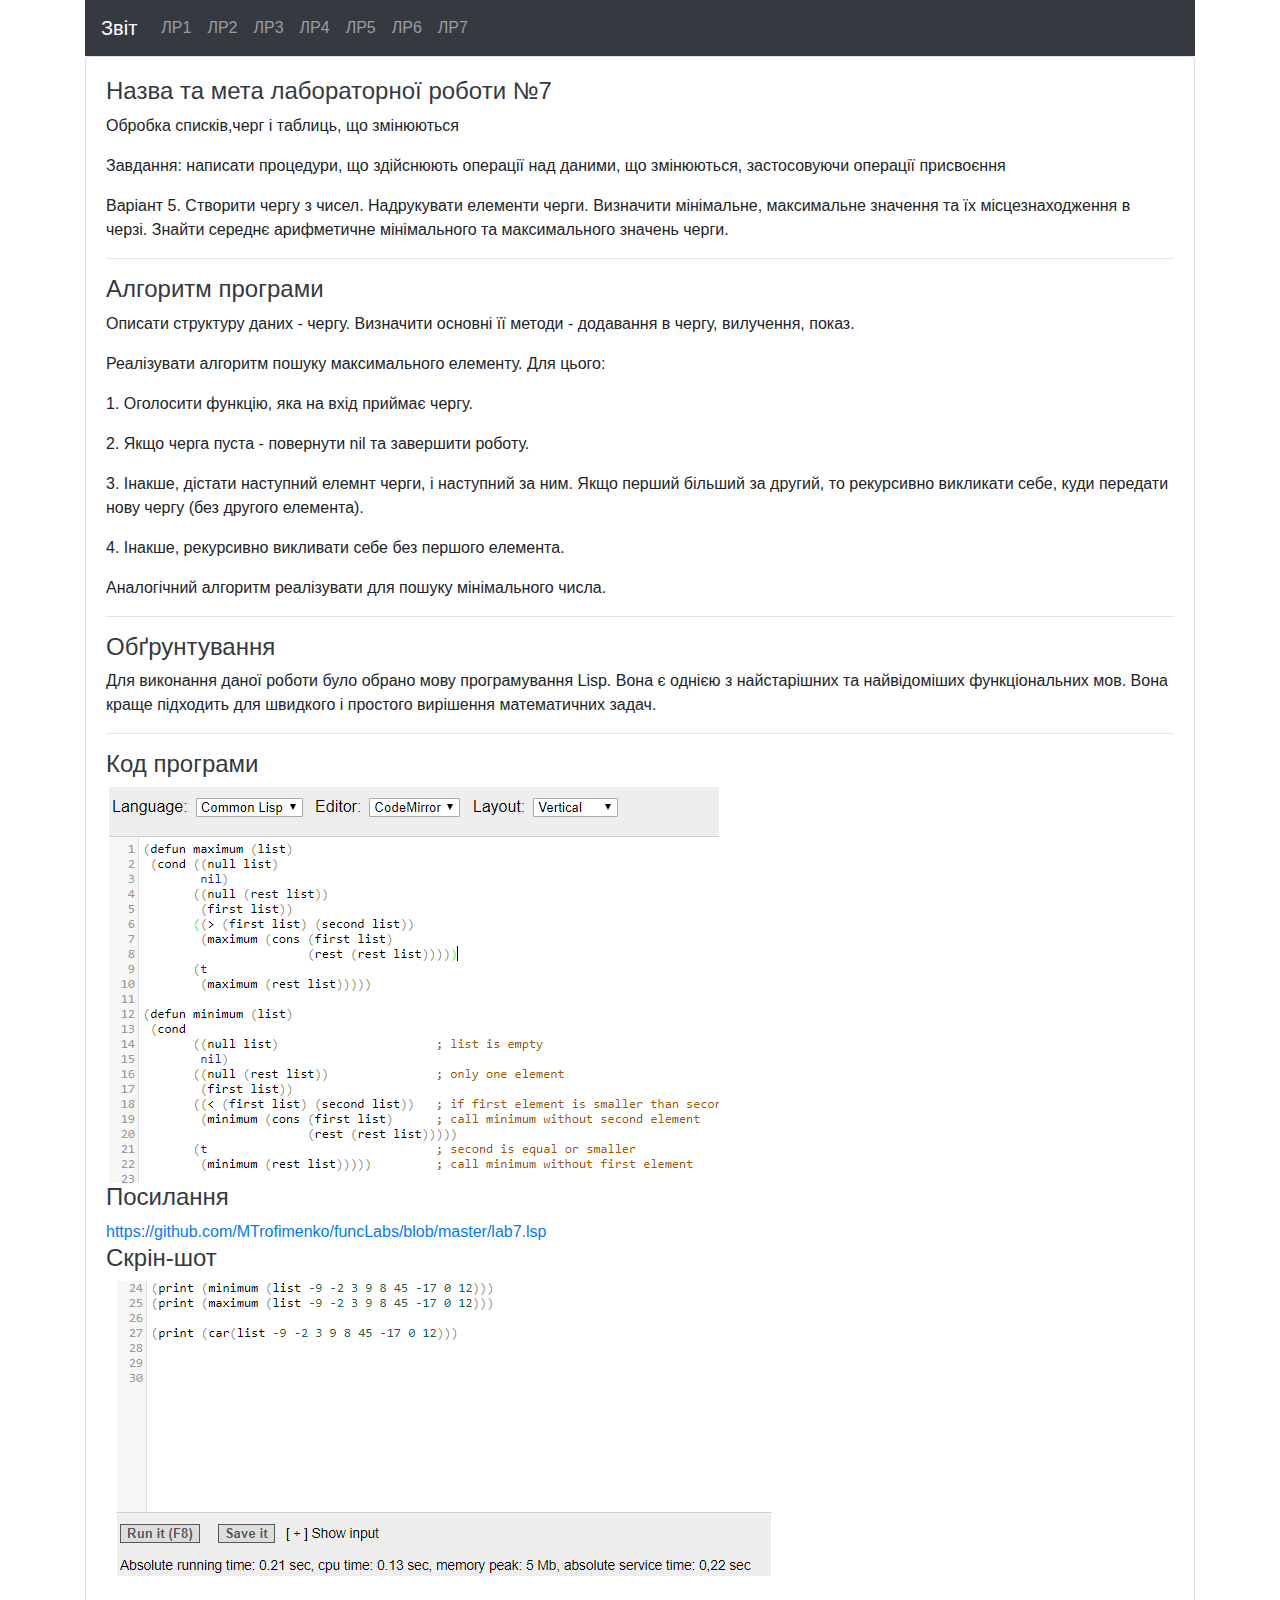
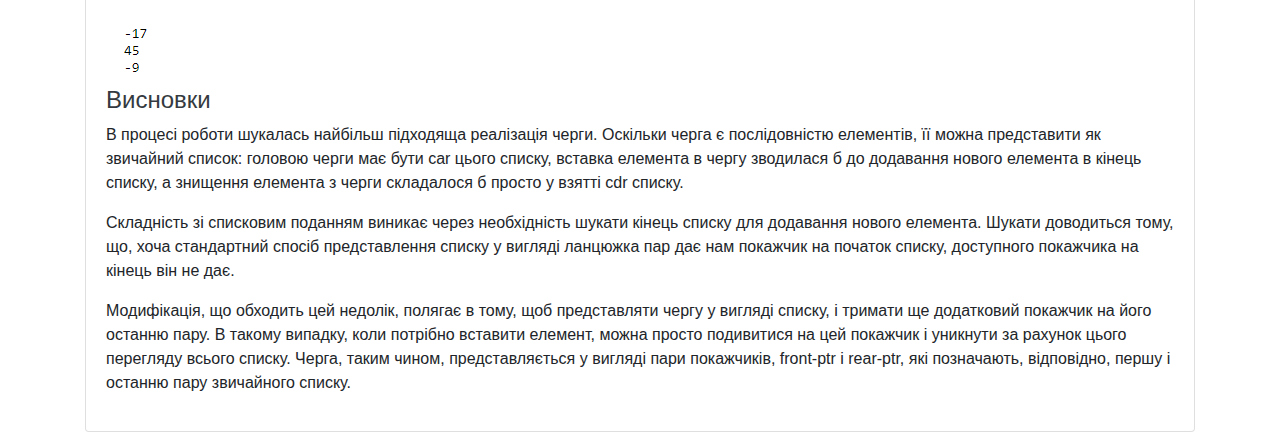
<file: report/html/lab7.html>
<!DOCTYPE html>
<html lang="en" class="mdl-js">

<head>
    <meta http-equiv="Content-Type" content="text/html; charset=UTF-8">

    <meta name="viewport" content="width=device-width, initial-scale=1, shrink-to-fit=no">
    <meta name="description" content="FP labs">
    <meta name="author" content="Marharyta Trofymenko">
    <link rel="icon" href="https://getbootstrap.com/favicon.ico">

    <title>Lab7</title>

    <link href="../css/bootstrap.css" rel="stylesheet">
    <link href="../css/style.css" rel="stylesheet">

    <script src="../js/jquery-3.3.1.min.js"></script>
    <script src="../js/bootstrap.js"></script>
</head>

<body>
    <header>
        <div class="container">
            <nav class="navbar navbar-expand-lg navbar-dark bg-dark">
                <a class="navbar-brand" href="../index.html">Звіт</a>
                <button class="navbar-toggler" type="button" data-toggle="collapse" data-target="#navbarSupportedContent" aria-controls="navbarSupportedContent"
                    aria-expanded="false" aria-label="Toggle navigation">
                    <span class="navbar-toggler-icon"></span>
                </button>
                <div class="collapse navbar-collapse" id="navbarSupportedContent">
                    <ul class="navbar-nav mr-auto">
                        <li class="nav-item">
                            <a class="nav-link" href="../html/lab1.html">ЛР1</a>
                        </li>
                        <li class="nav-item">
                            <a class="nav-link" href="../html/lab2.html">ЛР2</a>
                        </li>
                        <li class="nav-item">
                            <a class="nav-link" href="../html/lab3.html">ЛР3</a>
                        </li>
                        <li class="nav-item">
                            <a class="nav-link" href="../html/lab4.html">ЛР4</a>
                        </li>
                        <li class="nav-item">
                            <a class="nav-link" href="../html/lab5.html">ЛР5</a>
                        </li>
                        <li class="nav-item">
                            <a class="nav-link" href="../html/lab6.html">ЛР6</a>
                        </li>
                        <li class="nav-item">
                            <a class="nav-link" href="../html/lab7.html">ЛР7</a>
                        </li>
                    </ul>
                </div>
            </nav>
        </div>
    </header>
    <main role="main">
        <div class="container">
            <div class="card">
                <div class="card-body d-flex flex-column align-items-start">
                    <div class="row">
                        <div class="col-md-12">
                            <div class="text-dark">
                                <h4>Назва та мета лабораторної роботи №7</h4>
                            </div>
                            <div>
                                <p>Обробка списків,черг і таблиць, що змінюються</p>
                                <p>Завдання: написати процедури, що здійснюють операції над даними, що змінюються, застосовуючи
                                    операції присвоєння
                                </p>
                                <p>Варіант 5. Створити чергу з чисел. Надрукувати елементи черги. Визначити мінімальне, максимальне
                                    значення та їх місцезнаходження в черзі. Знайти середнє арифметичне мінімального та максимального
                                    значень черги.
                                </p>
                            </div>
                            <hr>
                        </div>
                        <div class="col-md-12">
                            <div class="text-dark">
                                <h4>Алгоритм програми</h4>
                            </div>
                            <p>Описати структуру даних - чергу. Визначити основні її методи - додавання в чергу, вилучення,
                                показ.
                            </p>
                            <p>Реалізувати алгоритм пошуку максимального елементу. Для цього:</p>
                            <p>1. Оголосити функцію, яка на вхід приймає чергу.</p>
                            <p>2. Якщо черга пуста - повернути nil та завершити роботу.</p>
                            <p>3. Інакше, дістати наступний елемнт черги, і наступний за ним. Якщо перший більший за другий,
                                то рекурсивно викликати себе, куди передати нову чергу (без другого елемента).</p>
                            <p>4. Інакше, рекурсивно викливати себе без першого елемента.</p>
                            <p>Аналогічний алгоритм реалізувати для пошуку мінімального числа.</p>
                            <hr>
                        </div>
                        <div class="col-md-12">
                            <div class="text-dark">
                                <h4>Обґрунтування</h4>
                            </div>
                            <p>Для виконання даної роботи було обрано мову програмування Lisp. Вона є однією з найстарішних
                                та найвідоміших функціональних мов. Вона краще підходить для швидкого і простого вирішення
                                математичних задач.</p>
                            <hr>
                        </div>
                        <div class="col-md-12">
                            <div class="text-dark">
                                <h4>Код програми</h4>
                            </div>
                            <img src="../img/lab7/code.PNG">
                        </div>
                        <div class="col-md-12">
                            <div class="text-dark">
                                <h4>Посилання</h4>
                            </div>
                            <a href="https://github.com/MTrofimenko/funcLabs/blob/master/lab7.lsp">https://github.com/MTrofimenko/funcLabs/blob/master/lab7.lsp</a>
                        </div>
                        <div class="col-md-12">
                            <div class="text-dark">
                                <h4>Скрін-шот</h4>
                            </div>
                            <img src="../img/lab7/result.PNG">
                        </div>
                        <div class="col-md-12">
                            <div class="text-dark">
                                <h4>Висновки</h4>
                            </div>
                            <p>В процесі роботи шукалась найбільш підходяща реалізація черги. Оскільки черга є послідовністю
                                елементів, її можна представити як звичайний список: головою черги має бути car цього списку,
                                вставка елемента в чергу зводилася б до додавання нового елемента в кінець списку, а знищення
                                елемента з черги складалося б просто у взятті cdr списку.</p>
                            </p>
                            <p>Складність зі списковим поданням виникає через необхідність шукати кінець списку для додавання
                                нового елемента. Шукати доводиться тому, що, хоча стандартний спосіб представлення списку
                                у вигляді ланцюжка пар дає нам покажчик на початок списку, доступного покажчика на кінець
                                він не дає. </p>
                            <p>Модифікація, що обходить цей недолік, полягає в тому, щоб представляти чергу у вигляді списку,
                                і тримати ще додатковий покажчик на його останню пару. В такому випадку, коли потрібно вставити
                                елемент, можна просто подивитися на цей покажчик і уникнути за рахунок цього перегляду всього
                                списку. Черга, таким чином, представляється у вигляді пари покажчиків, front-ptr і rear-ptr,
                                які позначають, відповідно, першу і останню пару звичайного списку.</p>

                        </div>
                    </div>
                </div>
            </div>
        </div>
    </main>
</body>

</html>
</file>
<file: report/css/style.css>
.lab-href {
    color: #343a40;
}
.lab-href:hover {
    color: #95989a;
    text-decoration: none;
}
.lab-title {
    white-space: nowrap;
    padding-right: 10px;
}
</file>
